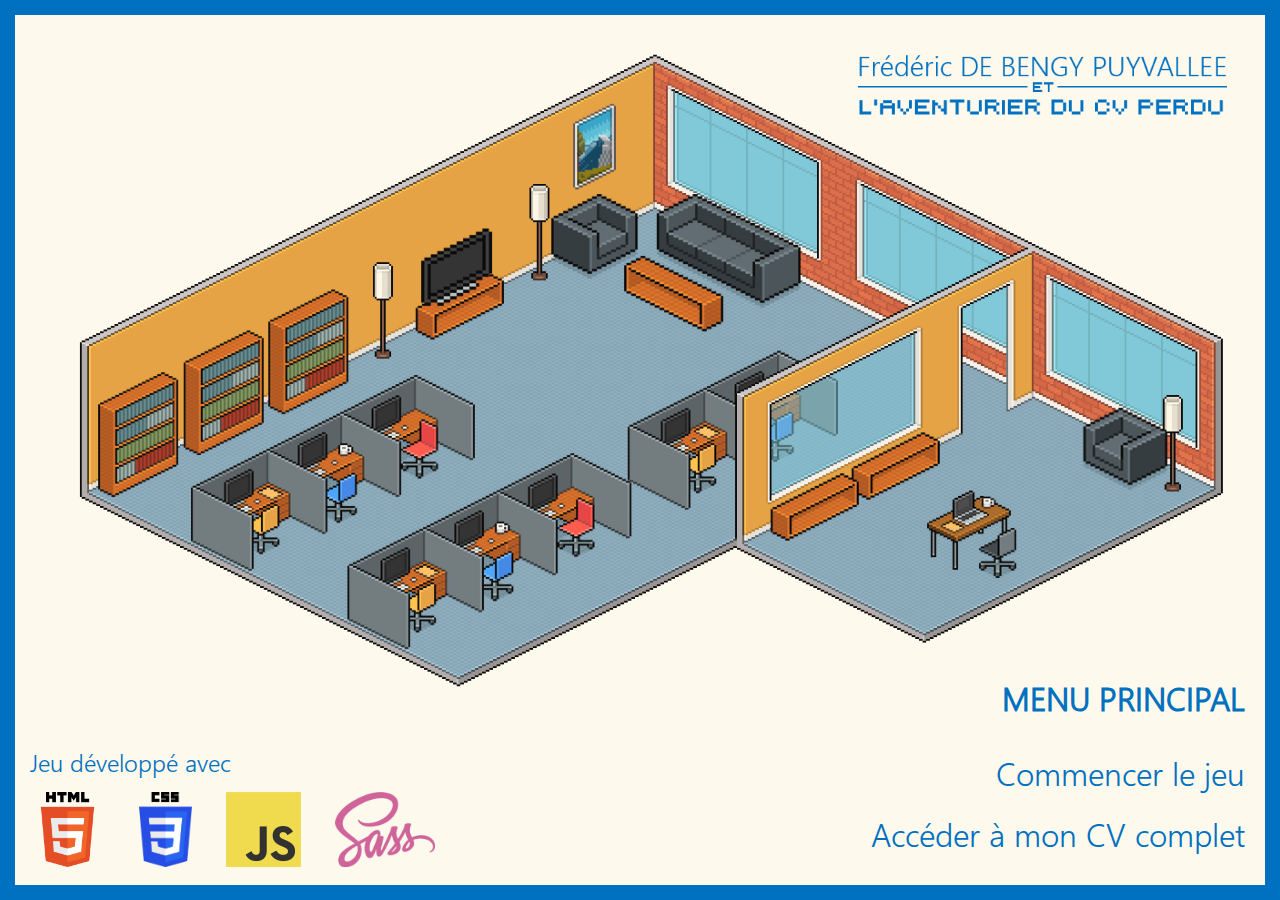
<file: index.html>
<!DOCTYPE html>
<html lang="fr">
    <head>
        <!-- Global site tag (gtag.js) - Google Analytics -->
        <script async src="https://www.googletagmanager.com/gtag/js?id=UA-134987066-1"></script>
        <script>
            window.dataLayer = window.dataLayer || [];
            function gtag(){dataLayer.push(arguments);}
            gtag('js', new Date());

            gtag('config', 'UA-134987066-1');
        </script>
        <meta charset="utf-8">
        <meta name="description" content="165">
        <meta name="viewport" content="width=device-width, initial-scale=1.0, shrink-to-fit=no">
        <link rel="icon" type="image/png" href="web/files/favicon.ico">
        <title>Frédéric DE BENGY PUYVALLEE</title>

        <!-- INITIALISATION DU FICHIER CSS -->
        <link rel="stylesheet" href="web/styles/styles-jeu.css">

        <!-- INITIALISATION DES FICHIERS JAVASCRIPT -->
        <script src="web/scripts/jeu-objectifs.js"></script>
        <script src="web/scripts/jeu-parcours.js"></script>
        <script src="web/scripts/jeu-evenements.js"></script>
        <script src="web/scripts/jeu-joueur.js"></script>
        <script src="web/scripts/jeu-initialisation.js"></script>
        <script src="web/scripts/jeu-global.js"></script>
    </head>
    <body>
        <!-- BOUTON MENU IN-GAME EN HAUT A GAUCHE EN COURS DE PARTIE -->
        <header id="menu">
            <div id="boutonMenu">
                <span></span>
                <span></span>
                <span></span>
            </div>
            <nav>
                <ul>
                    <li id="reprendrePartie">Reprendre la partie</li>
                    <li class="commencerPartie">Recommencer le niveau</li>
                    <li class="revenirMenuPrincipal">Revenir à l'écran d'accueil</li>
                    <li><a href="parcours.html">Accéder au CV complet</a></li>
                    <li><a href="web/files/cv-frederic-de-bengy.pdf">Télécharger mon CV au format PDF</a></li>
                </ul>
            </nav>
        </header>

        <!-- ECRAN ACCUEIL AVEC LE MENU PRINCIPAL -->
        <div id="ecranAccueil">
            <div id="imageParcoursAccueil">
                <div></div>
            </div>
            <div id="menuPrincipal">
                <div>
                    <img src="web/files/logo-cv-ludique.png" alt="L'Aventurier du CV perdu">
                    <div>
                        <h2>MENU PRINCIPAL</h2>
                        <nav>
                            <ul>
                                <li class="commencerPartie">Commencer le jeu</li>
                                <li><a href="parcours.html">Accéder à mon CV complet</a></li>
                            </ul>
                        </nav>
                    </div>
                </div>
                <div>
                    <p>Jeu développé avec</p>
                    <div>
                        <img src="web/files/logo-01.png" alt="HTML5">
                        <img src="web/files/logo-02.png" alt="CSS3">
                        <img src="web/files/logo-03.png" alt="JavaScript">
                        <img src="web/files/logo-04.png" alt="Sass">
                    </div>
                </div>
            </div>
        </div>

        <!-- NIVEAU 1 -->
        <!-- ZONE DE JEU AFFICHANT LE PARCOURS, LE PERSONNAGE DU JOUEUR ET LES AUTRES ELEMENTS DU JEU EN COURS DE PARTIE -->
        <div id="niveau1">
            <div id="parcours1">
                <img src="web/files/parcours-1b.png" alt="Parcours 1">
                
                <canvas id="lignes" width="1280" height="720"></canvas>
                <canvas id="case1" width="35" height="25"></canvas>
                <canvas id="case2" width="35" height="25"></canvas>
                <canvas id="case3" width="35" height="25"></canvas>
                <canvas id="case4" width="35" height="25"></canvas>
                <canvas id="case5" width="35" height="25"></canvas>
                <canvas id="case6" width="35" height="25"></canvas>
                <canvas id="case7" width="35" height="25"></canvas>
                <canvas id="case8" width="35" height="25"></canvas>
                <canvas id="case9" width="35" height="25"></canvas>
                <canvas id="case10" width="35" height="25"></canvas>
                <canvas id="case11" width="35" height="25"></canvas>
                <canvas id="case12" width="35" height="25"></canvas>

                <div id="personnage" class="masque" >
                    <img src="web/files/sprite-joueur.png" alt="Personnage du joueur" id="contenu" class="sprite"/>
                </div>

                <!-- <canvas id="mur" width="1280" height="720"></canvas> -->
            </div>
        </div>

        <!-- CADRE EN BAS A GAUCHE AFFICHANT LA PROGRESSION DES MORCEAUX DE CV RETROUVES -->
        <div id="morceauxCvDansNiveau" class="morceauxCv">
            <h2>Morceaux du CV</h2>
            <div class="reduit">
                <img src="web/files/cv-morceau-1.png" alt="Morceau CV 1" class="morceauCv">
                <img src="web/files/cv-morceau-2.png" alt="Morceau CV 2" class="morceauCv obtenu">
                <img src="web/files/cv-morceau-3.png" alt="Morceau CV 3" class="morceauCv">
                <img src="web/files/cv-morceau-4.png" alt="Morceau CV 4" class="morceauCv">
                <img src="web/files/cv-morceau-5.png" alt="Morceau CV 5" class="morceauCv">
                <img src="web/files/cv-morceau-6.png" alt="Morceau CV 6" class="morceauCv">
            </div>
        </div>

        <!-- CADRE EN BAS A DROITE AFFICHANT LES OBJECTIFS -->
        <div id="objectifs">
            <h2>OBJECTIFS</h2>
            <div>
                <label for="score">Score : </label>
                <p class="scoreNombre"></p>
                <progress id="score"></progress>
            </div>
            
            <div id="temps">
                <p>Temps restant : </p>
                <p><span id="tempsRestant"></span> secondes</p>
            </div>

            <div id="cv">
                <p>Morceaux du CV retrouvés : </p>
                <p><span id="cvRetrouves"></span>/6</p>
            </div>

            <div id="objetBonus">
                <p>Objet bonus retrouvé : </p>
                <p><span id="bonusRetrouve"></span>/1</p>
            </div>

            <div id="bonusDeplacements">
                <p>Bonus déplacement : </p>
                <p><span id="deplacementsEffectues"></span>/15</p>
            </div>
        </div>

        <!-- ECRAN DE REUSSITE AFFICHE A LA FIN DU NIVEAU -->
        <div id="ecranReussite">
            <a href="web/files/cv-frederic-de-bengy.pdf">
                <div class="morceauxCv">
                    <img src="web/files/cv-morceau-1.png" alt="Morceau CV 1">
                    <img src="web/files/cv-morceau-2.png" alt="Morceau CV 2">
                    <img src="web/files/cv-morceau-3.png" alt="Morceau CV 3">
                    <img src="web/files/cv-morceau-4.png" alt="Morceau CV 4">
                    <img src="web/files/cv-morceau-5.png" alt="Morceau CV 5">
                    <img src="web/files/cv-morceau-6.png" alt="Morceau CV 6">
                </div>
            </a>
            <div>
                <h2>NIVEAU TERMINE</h2>
                <div id="scoreReussite">
                    <p>SCORE OBTENU : <span class="scoreNombre"></span></p>
                    <p>BONUS TEMPS ET DEPLACEMENTS : <span id="scoreBonus"></span></p>
                    <p>SCORE TOTAL : <span id="scoreTotal"></span></p>
                </div>
                <p>Félicitations ! Vous avez réussi à retrouver tous les morceaux du CV de Frédéric !<br>Vous pouvez maintenant télécharger une version PDF du CV en cliquant dessus.</p>
                <nav>
                    <ul>
                        <li class="commencerPartie">Refaire une partie</li>
                        <li class="revenirMenuPrincipal">Revenir à l'écran d'accueil</li>
                        <li><a href="parcours.html">Accéder à mon CV complet</a></li>
                    </ul>
                </nav>
            </div>
        </div>

        <!-- ECRAN GAME OVER AFFICHE APRES UN ECHEC -->
        <div id="ecranGameOver">
            <h2>GAME OVER</h2>
            <p>Vous n'avez malheureusement pas réussi à retrouver tous les morceaux du CV à temps...</p>
            <nav>
                <ul>
                    <li class="commencerPartie">Rééssayer</li>
                    <li class="revenirMenuPrincipal">Revenir à l'écran d'accueil</li>
                    <li><a href="parcours.html">Accéder à mon CV complet</a></li>
                </ul>
            </nav>
        </div>
    </body>
</html>
</file>
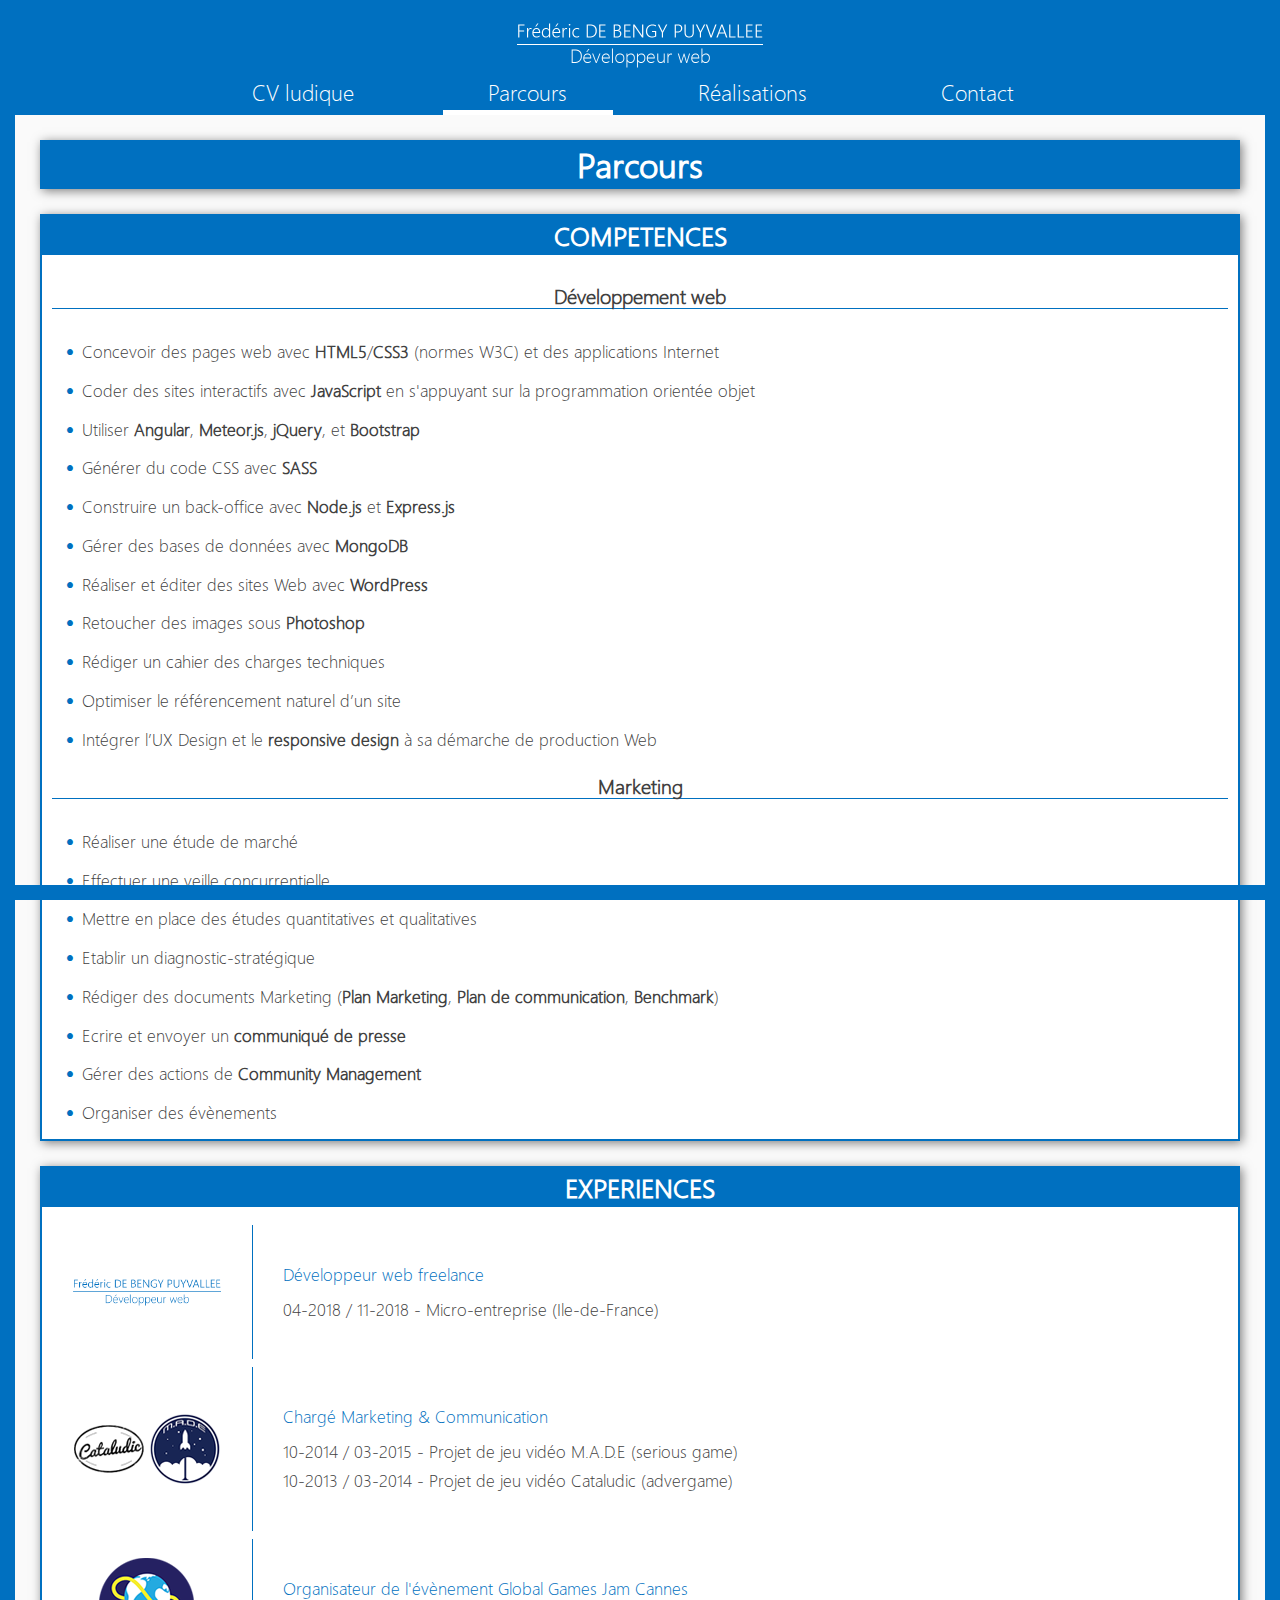
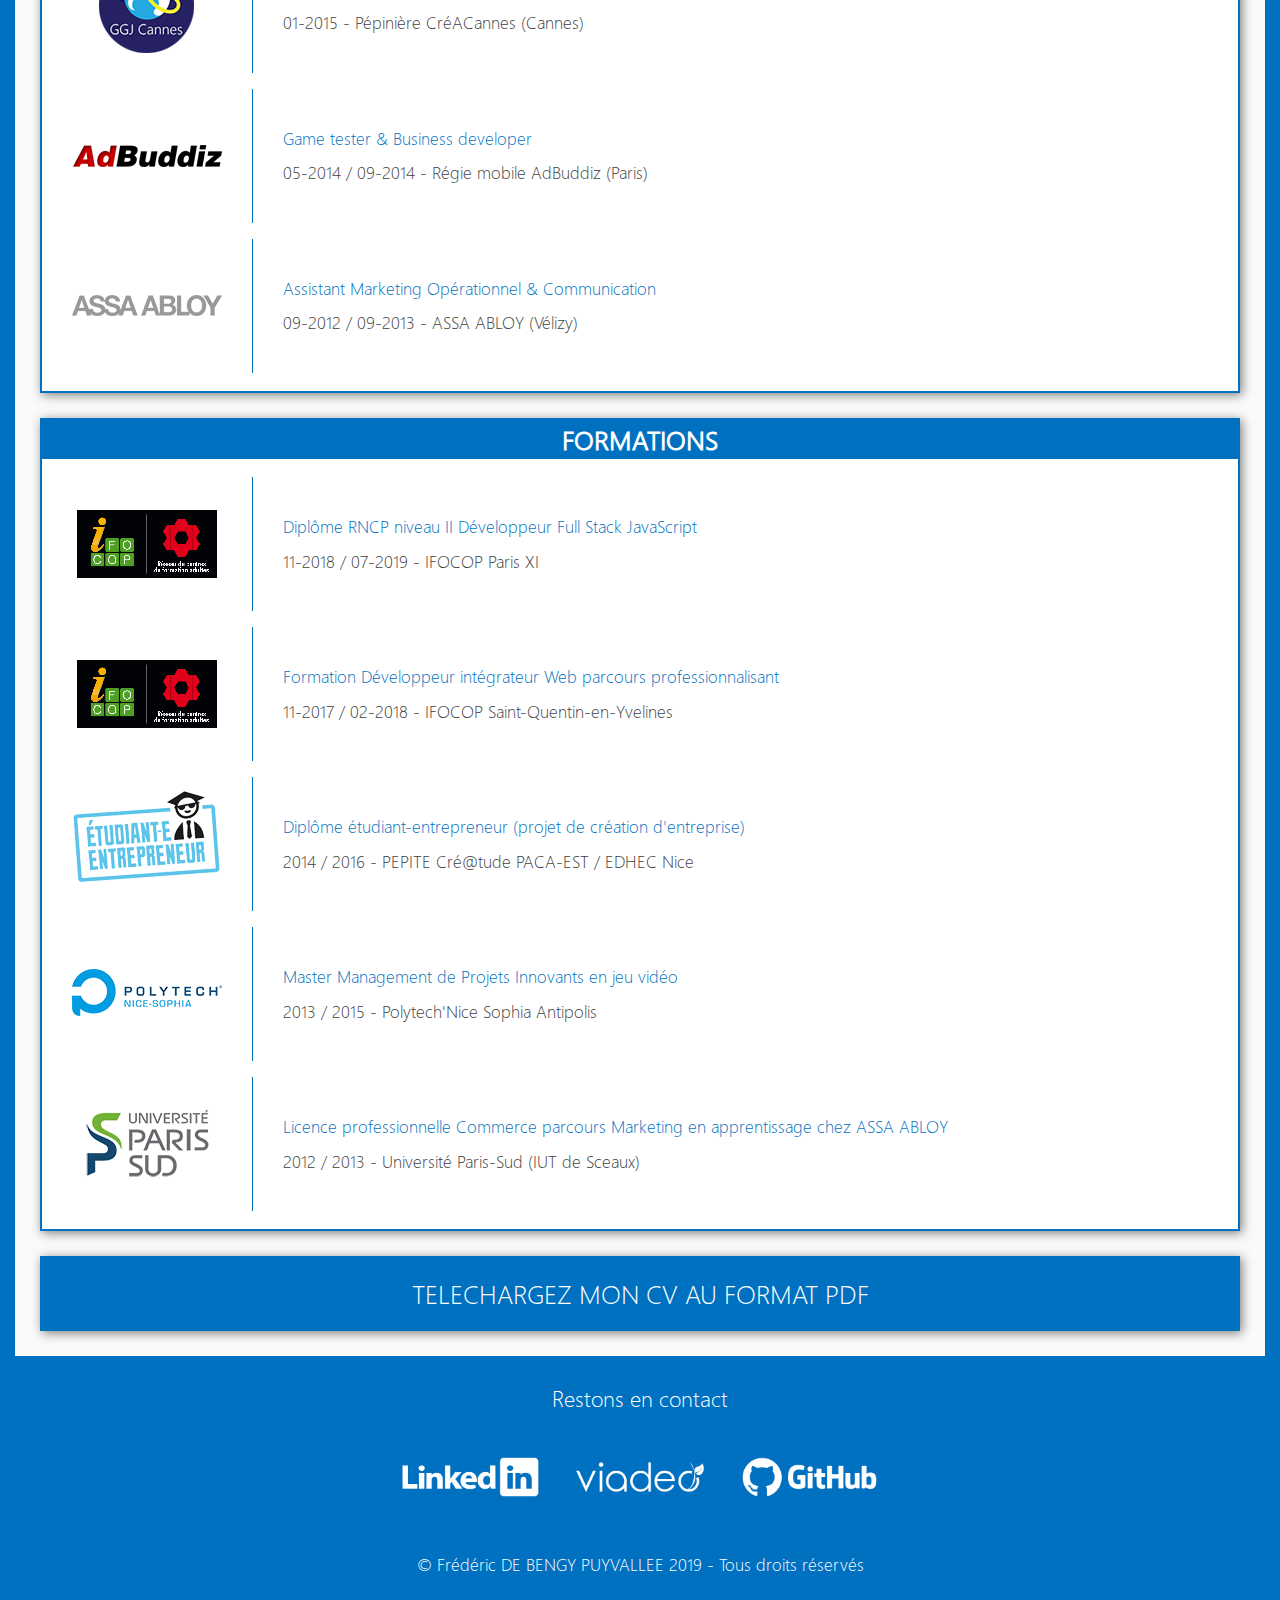
<file: parcours.html>
<!DOCTYPE html>
<html lang="fr">
    <head>
        <!-- Global site tag (gtag.js) - Google Analytics -->
        <script async src="https://www.googletagmanager.com/gtag/js?id=UA-134987066-1"></script>
        <script>
            window.dataLayer = window.dataLayer || [];
            function gtag(){dataLayer.push(arguments);}
            gtag('js', new Date());

            gtag('config', 'UA-134987066-1');
        </script>
        <meta charset="utf-8">
        <meta name="description" content="165">
        <meta name="viewport" content="width=device-width, initial-scale=1.0, shrink-to-fit=no">
        <link rel="icon" type="image/png" href="web/files/favicon.ico">
        <title>Parcours - Frédéric DE BENGY PUYVALLEE</title>

        <!-- INITIALISATION DU FICHIER CSS -->
        <link rel="stylesheet" href="web/styles/styles-site.css">

        <!-- INITIALISATION DES FICHIERS JAVASCRIPT -->
        <script src="web/library/jquery.js"></script>
        <script src="web/scripts/site.js"></script>
    </head>
    <body id="top">
        <header>
            <div class="flex1">
                <div class="flex2">
                    
                    <!-- ICONE DU MENU HAMBURGER -->
                    <div id="nav-icon1">
                        <span></span>
                        <span></span>
                        <span></span>
                    </div>
                    
                    <!-- LOGO -->
                    <div><a href="index.html"><img src="web/files/logo.png" alt="Logo Frédéric DE BENGY PUYVALLEE - Développeur intégrateur Web"></a></div>
                    <div></div>
                </div>
                
                <!-- MENU 1 (PRINCIPAL) -->
                <nav id="menu1">
                    <ul>
                        <li><a href="index.html">CV ludique</a></li>
                        <li><a href="parcours.html">Parcours</a></li>
                        <li><a href="realisations.html">Réalisations</a></li>
                        <li><a href="contact.php">Contact</a></li>
                    </ul>
                </nav>
            </div>
        </header>
        <main>
            <h1>Parcours</h1>
            <section>
                <h2>COMPETENCES</h2>
                <div>
                    <div>
                        <h3>Développement web</h3>
                        <ul>
                            <li>Concevoir des pages web avec <strong>HTML5</strong>/<strong>CSS3</strong>  (normes W3C) et des applications Internet</li>
                            <li>Coder des sites interactifs avec <strong>JavaScript</strong> en s'appuyant sur la programmation orientée objet</li>
                            <li>Utiliser <strong>Angular</strong>, <strong>Meteor.js</strong>, <strong>jQuery</strong>, et <strong>Bootstrap</strong></li>
                            <li>Générer du code CSS avec <strong>SASS</strong></li>
                            <li>Construire un back-office avec <strong>Node.js</strong> et <strong>Express.js</strong></li>
                            <li>Gérer des bases de données avec <strong>MongoDB</strong></li>
                            <li>Réaliser et éditer des sites Web avec <strong>WordPress</strong></li>
                            <li>Retoucher des images sous <strong>Photoshop</strong></li>
                            <li>Rédiger un cahier des charges techniques</li>
                            <li>Optimiser le référencement naturel d’un site</li>
                            <li>Intégrer l’UX Design et le <strong>responsive design</strong> à sa démarche de production Web</li>

                        </ul>
                    </div>
                    <div>
                        <h3>Marketing</h3>
                        <ul>
                            <li>Réaliser une étude de marché</li>
                            <li>Effectuer une veille concurrentielle</li>
                            <li>Mettre en place des études quantitatives et qualitatives</li>
                            <li>Etablir un diagnostic-stratégique</li>
                            <li>Rédiger des documents Marketing (<strong>Plan Marketing</strong>, <strong>Plan de communication</strong>, <strong>Benchmark</strong>)</li>
                            <li>Ecrire et envoyer un <strong>communiqué de presse</strong></li>
                            <li>Gérer des actions de <strong>Community Management</strong></li>
                            <li>Organiser des évènements</li>
                        </ul>
                    </div>
                </div>
            </section>
            <section>
                <h2>EXPERIENCES</h2>
                <div>
                    <div class="elementParcours">
                        <img src="web/files/logo-bleu.png" alt="Logo Frédéric DE BENGY PUYVALLEE">
                        <div>
                            <p>Développeur web freelance</p>
                            <p>04-2018 / 11-2018 - Micro-entreprise (Ile-de-France)</p>
                        </div>
                    </div>
                    <div class="elementParcours">
                        <img src="web/files/logo-24.png" alt="Logo projet M.A.D.E">
                        <div>
                            <p>Chargé Marketing & Communication</p>
                            <p>10-2014 / 03-2015 - Projet de jeu vidéo M.A.D.E (serious game)</p>
                            <p>10-2013 / 03-2014 - Projet de jeu vidéo Cataludic (advergame)</p>
                        </div>
                    </div>
                    <div class="elementParcours">
                        <img src="web/files/logo-23.png" alt="Logo Global Game Jam Cannes">
                        <div>
                            <p>Organisateur de l'évènement Global Games Jam Cannes</p>
                            <p>01-2015 - Pépinière CréACannes (Cannes)</p>
                        </div>
                    </div>
                    <div class="elementParcours">
                        <img src="web/files/logo-22.png" alt="Logo AdBuddiz">
                        <div>
                            <p>Game tester & Business developer</p>
                            <p>05-2014 / 09-2014 - Régie mobile AdBuddiz (Paris)</p>
                        </div>
                    </div>
                    <div class="elementParcours">
                        <img src="web/files/logo-21.png" alt="Logo ASSA ABLOY">
                        <div>
                            <p>Assistant Marketing Opérationnel & Communication</p>
                            <p>09-2012 / 09-2013 - ASSA ABLOY (Vélizy)</p>
                        </div>
                    </div>
                </div>
            </section>
            <section>
                <h2>FORMATIONS</h2>
                <div>
                    <div class="elementParcours">
                        <img src="web/files/logo-14.png" alt="Logo IFOCOP">
                        <div>
                            <p>Diplôme RNCP niveau II Développeur Full Stack JavaScript</p>
                            <p>11-2018 / 07-2019 - IFOCOP Paris XI</p>
                        </div>
                    </div>
                    <div class="elementParcours">
                        <img src="web/files/logo-14.png" alt="Logo IFOCOP">
                        <div>
                            <p>Formation Développeur intégrateur Web parcours professionnalisant</p>
                            <p>11-2017 / 02-2018 - IFOCOP Saint-Quentin-en-Yvelines</p>
                        </div>
                    </div>
                    <div class="elementParcours">
                        <img src="web/files/logo-13.png" alt="Logo Etudiant-entrepreneur">
                        <div>
                            <p>Diplôme étudiant-entrepreneur (projet de création d'entreprise)</p>
                            <p>2014 / 2016 - PEPITE Cré@tude PACA-EST / EDHEC Nice</p>
                        </div>
                    </div>
                    <div class="elementParcours">
                        <img src="web/files/logo-12.png" alt="Logo Polytech'Nice Sophia Antipolis">
                        <div>
                            <p>Master Management de Projets Innovants en jeu vidéo</p>
                            <p>2013 / 2015 - Polytech'Nice Sophia Antipolis</p>
                        </div>
                    </div>
                    <div class="elementParcours">
                        <img src="web/files/logo-11.png" alt="Logo Université Paris-Sud">
                        <div>
                            <p>Licence professionnelle Commerce parcours Marketing en apprentissage chez ASSA ABLOY</p>
                            <p>2012 / 2013 - Université Paris-Sud (IUT de Sceaux)</p>
                        </div>
                    </div>
                </div>
            </section>
            <a href="web/files/cv-frederic-de-bengy.pdf" id="telechargement-pdf">Telechargez mon CV au format PDF</a>
        </main>
        <footer>
            <p>Restons en contact</p>
            <ul>
                <li><a href="https://fr.linkedin.com/in/fredericdebengypuyvallee"><img src="web/files/logo-linkedin.png" alt="Logo Linkedin"></a></li>
                <li><a href="http://fr.viadeo.com/fr/profile/fredericdebengypuyvallee"><img src="web/files/logo-viadeo.png" alt="Logo Viadeo"></a></li>
                <li><a href="https://github.com/FredericBP?tab=repositories"><img src="web/files/logo-github.png" alt="Logo GitHub"></a></li>
            </ul>
            <ul class="credits">
                <li>&copy; Frédéric DE BENGY PUYVALLEE 2019 - Tous droits réservés</li>
            </ul>
        </footer>
    </body>
</html>
</file>
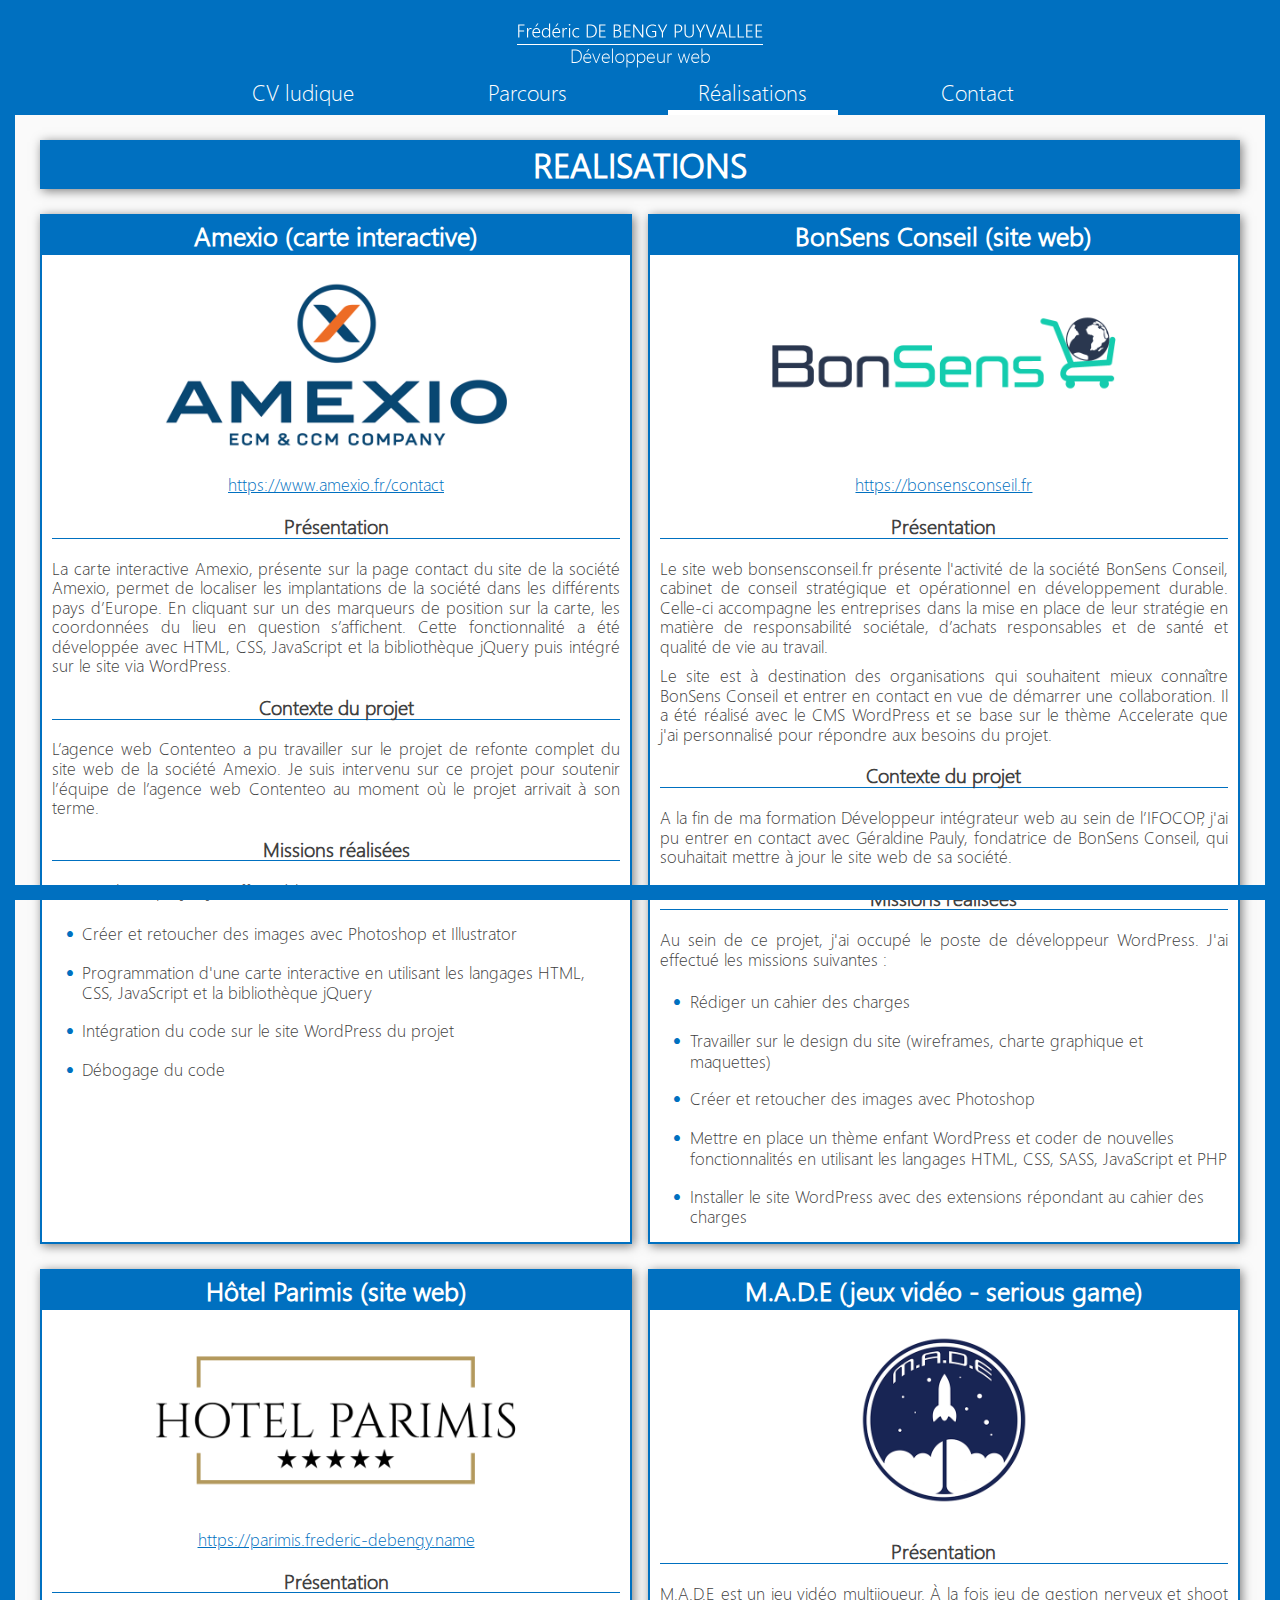
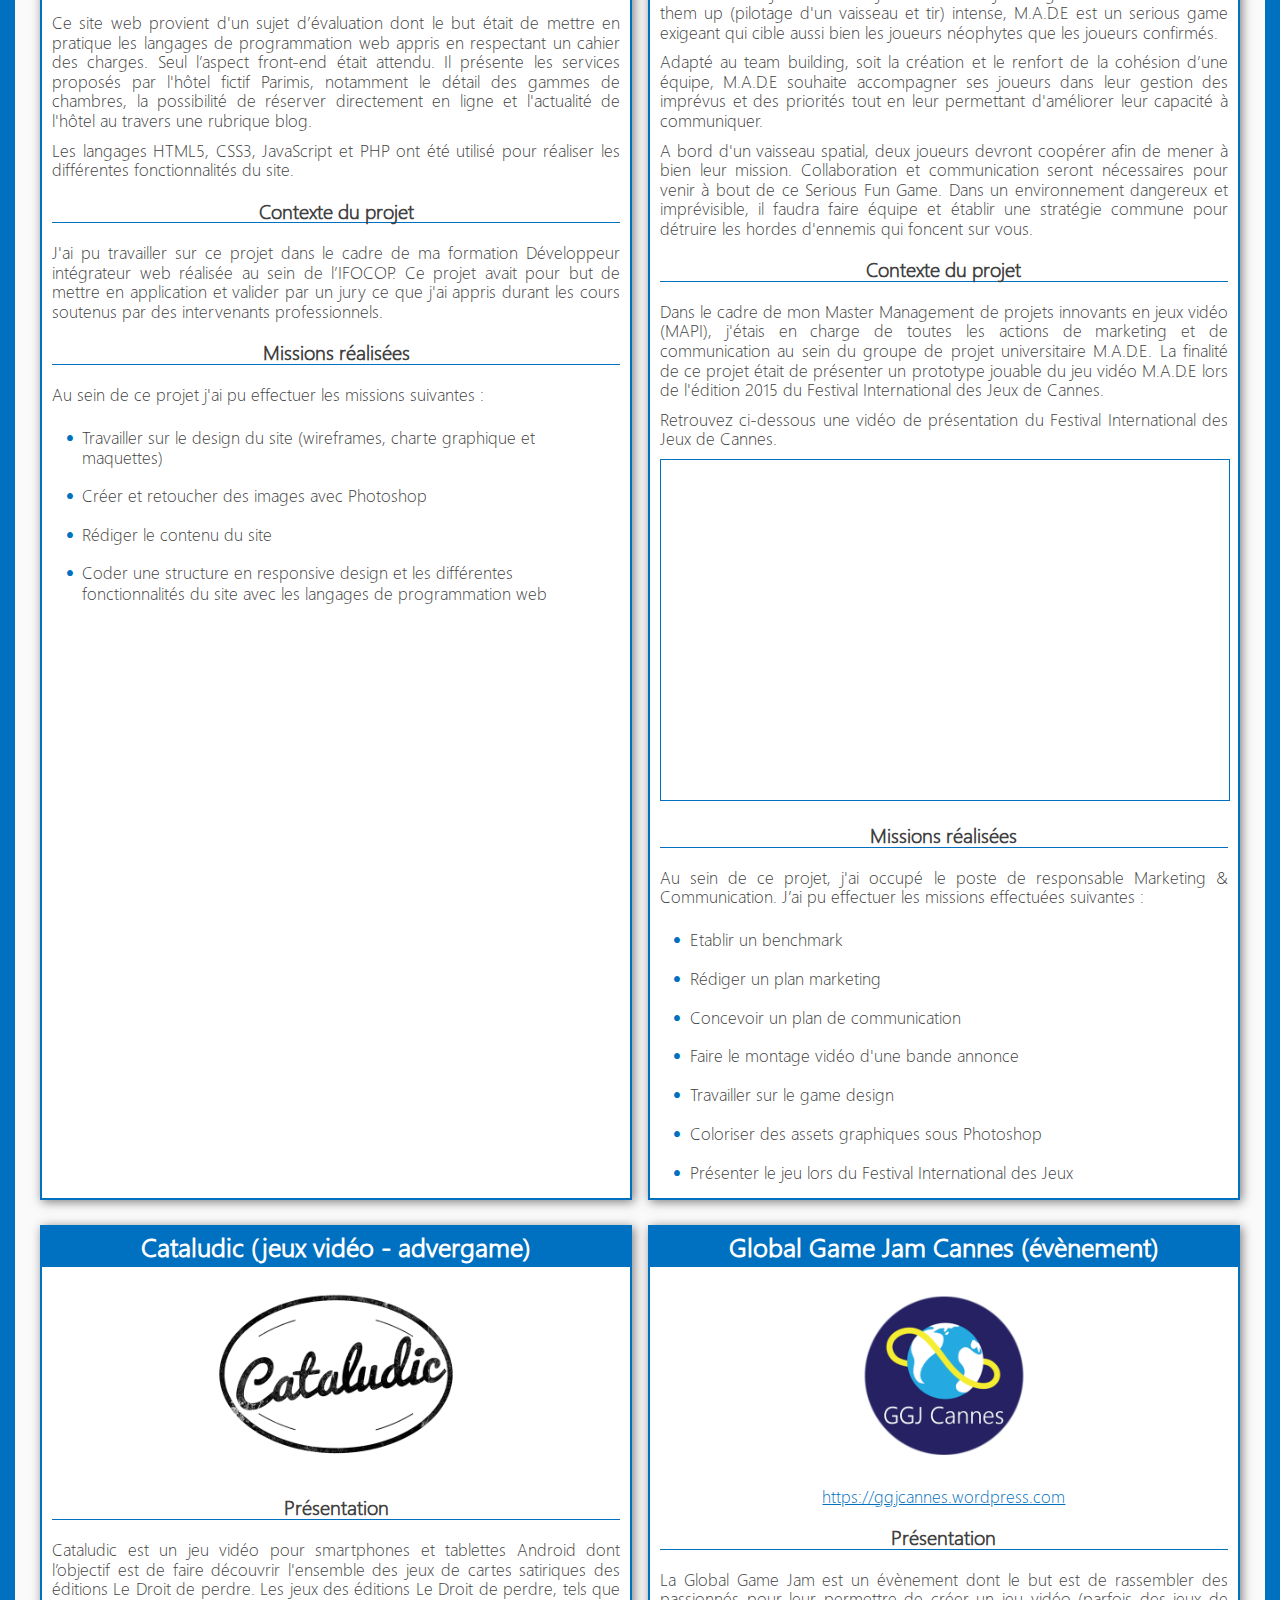
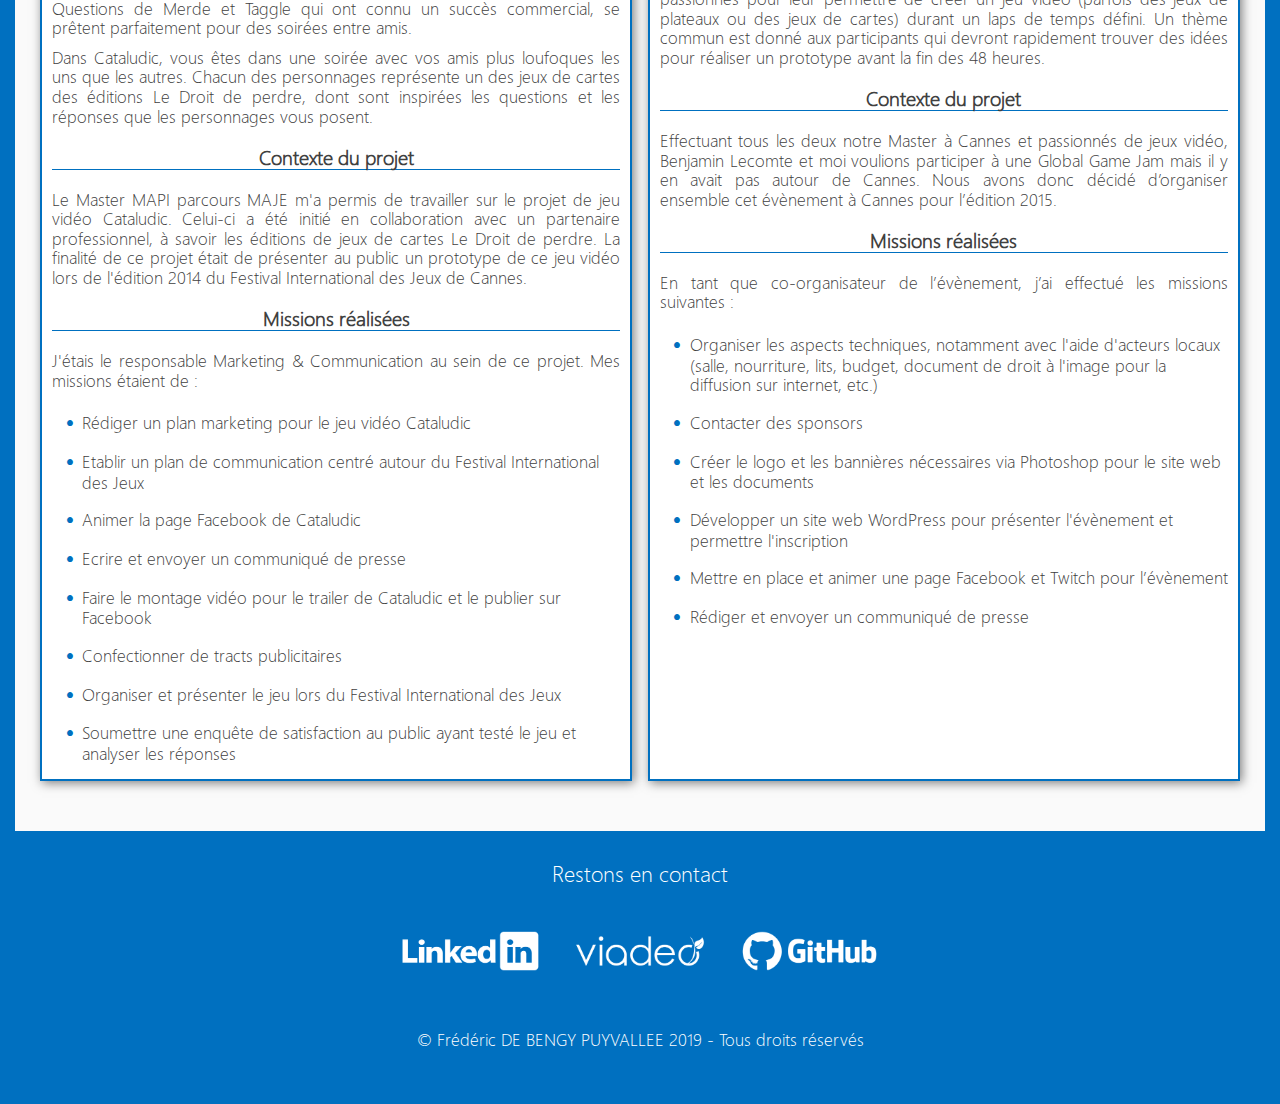
<file: realisations.html>
<!DOCTYPE html>
<html lang="fr">
    <head>
        <!-- Global site tag (gtag.js) - Google Analytics -->
        <script async src="https://www.googletagmanager.com/gtag/js?id=UA-134987066-1"></script>
        <script>
            window.dataLayer = window.dataLayer || [];
            function gtag(){dataLayer.push(arguments);}
            gtag('js', new Date());

            gtag('config', 'UA-134987066-1');
        </script>
        <meta charset="utf-8">
        <meta name="description" content="165">
        <meta name="viewport" content="width=device-width, initial-scale=1.0, shrink-to-fit=no">
        <link rel="icon" type="image/png" href="web/files/favicon.ico">
        <title>Réalisations - Frédéric DE BENGY PUYVALLEE</title>

        <!-- INITIALISATION DU FICHIER CSS -->
        <link rel="stylesheet" href="web/styles/styles-site.css">

        <!-- INITIALISATION DES FICHIERS JAVASCRIPT -->
        <script src="web/library/jquery.js"></script>
        <script src="web/scripts/site.js"></script>
    </head>
    <body id="top">
        <header>
            <div class="flex1">
                <div class="flex2">
                    
                    <!-- ICONE DU MENU HAMBURGER -->
                    <div id="nav-icon1">
                        <span></span>
                        <span></span>
                        <span></span>
                    </div>
                    
                    <!-- LOGO -->
                    <div><a href="index.html"><img src="web/files/logo.png" alt="Logo Frédéric DE BENGY PUYVALLEE - Développeur intégrateur Web"></a></div>
                </div>
                
                <!-- MENU 1 (PRINCIPAL) -->
                <nav id="menu1">
                    <ul>
                        <li><a href="index.html">CV ludique</a></li>
                        <li><a href="parcours.html">Parcours</a></li>
                        <li><a href="realisations.html">Réalisations</a></li>
                        <li><a href="contact.php">Contact</a></li>
                    </ul>
                </nav>
            </div>
        </header>
        <main>
            <h1>REALISATIONS</h1>
            
            <div class="flexRealisations">
                <section>
                    <h2>Amexio (carte interactive)</h2>
                    <div>
                        <img src="web/files/logo-30.png" alt="Logo">
                        <p class="url"><a href="https://www.amexio.fr/contact">https://www.amexio.fr/contact</a></p>
                        <h3>Présentation</h3>
                        <p>La carte interactive Amexio, présente sur la page contact du site de la société Amexio, permet de localiser les implantations de la société dans les différents pays d’Europe. En cliquant sur un des marqueurs de position sur la carte, les coordonnées du lieu en question s’affichent. Cette fonctionnalité a été développée avec HTML, CSS, JavaScript et la bibliothèque jQuery puis intégré sur le site via WordPress.</p>
                        <h3>Contexte du projet</h3>
                        <p>L’agence web Contenteo a pu travailler sur le projet de refonte complet du site web de la société Amexio. Je suis intervenu sur ce projet pour soutenir l’équipe de l’agence web Contenteo au moment où le projet arrivait à son terme.</p>
                        <h3>Missions réalisées</h3>
                        <p>Au sein de ce projet, j'ai effectué les missions suivantes :</p>
                        <ul>
                            <li>Créer et retoucher des images avec Photoshop et Illustrator</li>
                            <li>Programmation d'une carte interactive en utilisant les langages HTML, CSS, JavaScript et la bibliothèque jQuery</li>
                            <li>Intégration du code sur le site WordPress du projet</li>
                            <li>Débogage du code</li>
                        </ul>
                    </div>
                </section>
                <section>
                    <h2>BonSens Conseil (site web)</h2>
                    <div>
                        <img src="web/files/logo-31.png" alt="Logo BonSens Conseil">
                        <p class="url"><a href="https://bonsensconseil.fr">https://bonsensconseil.fr</a></p>
                        <h3>Présentation</h3>
                        <p>Le site web bonsensconseil.fr présente l'activité de la société BonSens Conseil, cabinet de conseil stratégique et opérationnel en développement durable. Celle-ci accompagne les entreprises dans la mise en place de leur stratégie en matière de responsabilité sociétale, d’achats responsables et de santé et qualité de vie au travail.</p>
                        <p>Le site est à destination des organisations qui souhaitent mieux connaître BonSens Conseil et entrer en contact en vue de démarrer une collaboration. Il a été réalisé avec le CMS WordPress et se base sur le thème Accelerate que j'ai personnalisé pour répondre aux besoins du projet.</p>
                        <h3>Contexte du projet</h3>
                        <p>A la fin de ma formation Développeur intégrateur web au sein de l’IFOCOP, j'ai pu entrer en contact avec Géraldine Pauly, fondatrice de BonSens Conseil, qui souhaitait mettre à jour le site web de sa société.</p>
                        <h3>Missions réalisées</h3>
                        <p>Au sein de ce projet, j'ai occupé le poste de développeur WordPress. J'ai effectué les missions suivantes :</p>
                        <ul>
                            <li>Rédiger un cahier des charges</li>
                            <li>Travailler sur le design du site (wireframes, charte graphique et maquettes)</li>
                            <li>Créer et retoucher des images avec Photoshop</li>
                            <li>Mettre en place un thème enfant WordPress et coder de nouvelles fonctionnalités en utilisant les langages HTML, CSS, SASS,  JavaScript et PHP</li>
                            <li>Installer le site WordPress avec des extensions répondant au cahier des charges</li>
                        </ul>
                    </div>
                </section>
                <section>
                    <h2>Hôtel Parimis (site web)</h2>
                    <div>
                        <img src="web/files/logo-32.png" alt="Logo Parimis">
                        <p class="url"><a href="https://parimis.frederic-debengy.name">https://parimis.frederic-debengy.name</a></p>
                        <h3>Présentation</h3>
                        <p>Ce site web provient d'un sujet d’évaluation dont le but était de mettre en pratique les langages de programmation web appris en respectant un cahier des charges. Seul l’aspect front-end était attendu. Il présente les services proposés par l'hôtel fictif Parimis, notamment le détail des gammes de chambres, la possibilité de réserver directement en ligne et l'actualité de l'hôtel au travers une rubrique blog.</p>
                        <p>Les langages HTML5, CSS3, JavaScript et PHP ont été utilisé pour réaliser les différentes fonctionnalités du site.</p>
                        <h3>Contexte du projet</h3>
                        <p>J'ai pu travailler sur ce projet dans le cadre de ma formation Développeur intégrateur web réalisée au sein de l’IFOCOP. Ce projet avait pour but de mettre en application et valider par un jury ce que j'ai appris durant les cours soutenus par des intervenants professionnels.</p>
                        <h3>Missions réalisées</h3>
                        <p>Au sein de ce projet j'ai pu effectuer les missions suivantes :</p>
                        <ul>
                            <li>Travailler sur le design du site (wireframes, charte graphique et maquettes)</li>
                            <li>Créer et retoucher des images avec Photoshop</li>
                            <li>Rédiger le contenu du site</li>
                            <li>Coder une structure en responsive design et les différentes fonctionnalités du site avec les langages de programmation web</li>
                        </ul>
                    </div>
                </section>
                <section>
                    <h2>M.A.D.E (jeux vidéo - serious game)</h2>
                    <div>
                        <img src="web/files/logo-33.png" alt="Logo M.A.D.E">
                        <h3>Présentation</h3>
                        <p>M.A.D.E est un jeu vidéo multijoueur. À la fois jeu de gestion nerveux et shoot them up (pilotage d'un vaisseau et tir) intense, M.A.D.E est un serious game exigeant qui cible aussi bien les joueurs néophytes que les joueurs confirmés.</p>
                        <p>Adapté au team building, soit la création et le renfort de la cohésion d’une équipe, M.A.D.E souhaite accompagner ses joueurs dans leur gestion des imprévus et des priorités tout en leur permettant d'améliorer leur capacité à communiquer.</p>
                        <p>A bord d'un vaisseau spatial, deux joueurs devront coopérer afin de mener à bien leur mission. Collaboration et communication seront nécessaires pour venir à bout de ce Serious Fun Game. Dans un environnement dangereux et imprévisible, il faudra faire équipe et établir une stratégie commune pour détruire les hordes d'ennemis qui foncent sur vous.</p>
                        <h3>Contexte du projet</h3>
                        <p>Dans le cadre de mon Master Management de projets innovants en jeux vidéo (MAPI), j'étais en charge de toutes les actions de marketing et de communication au sein du groupe de projet universitaire M.A.D.E. La finalité de ce projet était de présenter un prototype jouable du jeu vidéo M.A.D.E lors de l'édition 2015 du Festival International des Jeux de Cannes.</p>
                        <p>Retrouvez ci-dessous une vidéo de présentation du Festival International des Jeux de Cannes.</p>
                        <iframe src="https://www.youtube.com/embed/s2ONV0nT-ZY" allowfullscreen></iframe>
                        <h3>Missions réalisées</h3>
                        <p>Au sein de ce projet, j'ai occupé le poste de responsable Marketing & Communication. J’ai pu effectuer les missions effectuées suivantes :</p>
                        <ul>
                            <li>Etablir un benchmark</li>
                            <li>Rédiger un plan marketing</li>
                            <li>Concevoir un plan de communication</li>
                            <li>Faire le montage vidéo d'une bande annonce</li>
                            <li>Travailler sur le game design</li>
                            <li>Coloriser des assets graphiques sous Photoshop</li>
                            <li>Présenter le jeu lors du Festival International des Jeux</li>
                        </ul>
                    </div>
                </section>
                <section>
                    <h2>Cataludic (jeux vidéo - advergame)</h2>
                    <div>
                        <img src="web/files/logo-34.png" alt="Logo Cataludic">
                        <h3>Présentation</h3>
                        <p>Cataludic est un jeu vidéo pour smartphones et tablettes Android dont l’objectif est de faire découvrir l'ensemble des jeux de cartes satiriques des éditions Le Droit de perdre. Les jeux des éditions Le Droit de perdre, tels que Questions de Merde et Taggle qui ont connu un succès commercial, se prêtent parfaitement pour des soirées entre amis.</p>
                        <p>Dans Cataludic, vous êtes dans une soirée avec vos amis plus loufoques les uns que les autres. Chacun des personnages représente un des jeux de cartes des éditions Le Droit de perdre, dont sont inspirées les questions et les réponses que les personnages vous posent.</p>
                        <h3>Contexte du projet</h3>
                        <p>Le Master MAPI parcours MAJE m'a permis de travailler sur le projet de jeu vidéo Cataludic. Celui-ci a été initié en collaboration avec un partenaire professionnel, à savoir les éditions de jeux de cartes Le Droit de perdre. La finalité de ce projet était de présenter au public un prototype de ce jeu vidéo lors de l'édition 2014 du Festival International des Jeux de Cannes.</p>
                        <h3>Missions réalisées</h3>
                        <p>J'étais le responsable Marketing & Communication au sein de ce projet. Mes missions étaient de :</p>
                        <ul>
                            <li>Rédiger un plan marketing pour le jeu vidéo Cataludic</li>
                            <li>Etablir un plan de communication centré autour du Festival International des Jeux</li>
                            <li>Animer la page Facebook de Cataludic</li>
                            <li>Ecrire et envoyer un communiqué de presse</li>
                            <li>Faire le montage vidéo pour le trailer de Cataludic et le publier sur Facebook</li>
                            <li>Confectionner de tracts publicitaires</li>
                            <li>Organiser et présenter le jeu lors du Festival International des Jeux</li>
                            <li>Soumettre une enquête de satisfaction au public ayant testé le jeu et analyser les réponses</li>
                        </ul>
                    </div>
                </section>
                <section>
                    <h2>Global Game Jam Cannes (évènement)</h2>
                    <div>
                        <img src="web/files/logo-35.png" alt="Logo Global Game Jam Cannes">
                        <p class="url"><a href="https://ggjcannes.wordpress.com">https://ggjcannes.wordpress.com</a></p>
                        <h3>Présentation</h3>
                        <p>La Global Game Jam est un évènement dont le but est de rassembler des passionnés pour leur permettre de créer un jeu vidéo (parfois des jeux de plateaux ou des jeux de cartes) durant un laps de temps défini. Un thème commun est donné aux participants qui devront rapidement trouver des idées pour réaliser un prototype avant la fin des 48 heures.</p>
                        <h3>Contexte du projet</h3>
                        <p>Effectuant tous les deux notre Master à Cannes et passionnés de jeux vidéo, Benjamin Lecomte et moi voulions participer à une Global Game Jam mais il y en avait pas autour de Cannes. Nous avons donc décidé d’organiser ensemble cet évènement à Cannes pour l’édition 2015.</p>
                        <h3>Missions réalisées</h3>
                        <p>En tant que co-organisateur de l’évènement, j’ai effectué les missions suivantes :</p>
                        <ul>
                            <li>Organiser les aspects techniques, notamment avec l'aide d'acteurs locaux (salle, nourriture, lits, budget, document de droit à l'image pour la diffusion sur internet, etc.)</li>
                            <li>Contacter des sponsors</li>
                            <li>Créer le logo et les bannières nécessaires via Photoshop pour le site web et les documents</li>
                            <li>Développer un site web WordPress pour présenter l'évènement et permettre l'inscription</li>
                            <li>Mettre en place et animer une page Facebook et Twitch pour l’évènement</li>
                            <li>Rédiger et envoyer un communiqué de presse</li>
                        </ul>
                    </div>
                </section>
            </div>
        </main>
        <footer>
            <p>Restons en contact</p>
            <ul>
                <li><a href="https://fr.linkedin.com/in/fredericdebengypuyvallee"><img src="web/files/logo-linkedin.png" alt="Logo Linkedin"></a></li>
                <li><a href="http://fr.viadeo.com/fr/profile/fredericdebengypuyvallee"><img src="web/files/logo-viadeo.png" alt="Logo Viadeo"></a></li>
                <li><a href="https://github.com/FredericBP?tab=repositories"><img src="web/files/logo-github.png" alt="Logo GitHub"></a></li>
            </ul>
            <ul class="credits">
                <li>&copy; Frédéric DE BENGY PUYVALLEE 2019 - Tous droits réservés</li>
            </ul>
        </footer>
    </body>
</html>
</file>
<file: web/styles/styles-jeu.css>
/* STYLE JEU */
/* BASE DU JEU VIDEO */
/* RESET AVEC NORMALIZE */
/*! normalize.css v8.0.0 | MIT License | github.com/necolas/normalize.css */
/* Document
   ========================================================================== */
/**
 * 1. Correct the line height in all browsers.
 * 2. Prevent adjustments of font size after orientation changes in iOS.
 */
html {
  line-height: 1.15;
  /* 1 */
  -webkit-text-size-adjust: 100%;
  /* 2 */ }

/* Sections
   ========================================================================== */
/**
 * Remove the margin in all browsers.
 */
body {
  margin: 0; }

/**
 * Correct the font size and margin on `h1` elements within `section` and
 * `article` contexts in Chrome, Firefox, and Safari.
 */
h1 {
  font-size: 2em;
  margin: 0.67em 0; }

/* Grouping content
   ========================================================================== */
/**
 * 1. Add the correct box sizing in Firefox.
 * 2. Show the overflow in Edge and IE.
 */
hr {
  box-sizing: content-box;
  /* 1 */
  height: 0;
  /* 1 */
  overflow: visible;
  /* 2 */ }

/**
 * 1. Correct the inheritance and scaling of font size in all browsers.
 * 2. Correct the odd `em` font sizing in all browsers.
 */
pre {
  font-family: monospace, monospace;
  /* 1 */
  font-size: 1em;
  /* 2 */ }

/* Text-level semantics
   ========================================================================== */
/**
 * Remove the gray background on active links in IE 10.
 */
a {
  background-color: transparent; }

/**
 * 1. Remove the bottom border in Chrome 57-
 * 2. Add the correct text decoration in Chrome, Edge, IE, Opera, and Safari.
 */
abbr[title] {
  border-bottom: none;
  /* 1 */
  text-decoration: underline;
  /* 2 */
  text-decoration: underline dotted;
  /* 2 */ }

/**
 * Add the correct font weight in Chrome, Edge, and Safari.
 */
b,
strong {
  font-weight: bolder; }

/**
 * 1. Correct the inheritance and scaling of font size in all browsers.
 * 2. Correct the odd `em` font sizing in all browsers.
 */
code,
kbd,
samp {
  font-family: monospace, monospace;
  /* 1 */
  font-size: 1em;
  /* 2 */ }

/**
 * Add the correct font size in all browsers.
 */
small {
  font-size: 80%; }

/**
 * Prevent `sub` and `sup` elements from affecting the line height in
 * all browsers.
 */
sub,
sup {
  font-size: 75%;
  line-height: 0;
  position: relative;
  vertical-align: baseline; }

sub {
  bottom: -0.25em; }

sup {
  top: -0.5em; }

/* Embedded content
   ========================================================================== */
/**
 * Remove the border on images inside links in IE 10.
 */
img {
  border-style: none; }

/* Forms
   ========================================================================== */
/**
 * 1. Change the font styles in all browsers.
 * 2. Remove the margin in Firefox and Safari.
 */
button,
input,
optgroup,
select,
textarea {
  font-family: inherit;
  /* 1 */
  font-size: 100%;
  /* 1 */
  line-height: 1.15;
  /* 1 */
  margin: 0;
  /* 2 */ }

/**
 * Show the overflow in IE.
 * 1. Show the overflow in Edge.
 */
button,
input {
  /* 1 */
  overflow: visible; }

/**
 * Remove the inheritance of text transform in Edge, Firefox, and IE.
 * 1. Remove the inheritance of text transform in Firefox.
 */
button,
select {
  /* 1 */
  text-transform: none; }

/**
 * Correct the inability to style clickable types in iOS and Safari.
 */
button,
[type="button"],
[type="reset"],
[type="submit"] {
  -webkit-appearance: button; }

/**
 * Remove the inner border and padding in Firefox.
 */
button::-moz-focus-inner,
[type="button"]::-moz-focus-inner,
[type="reset"]::-moz-focus-inner,
[type="submit"]::-moz-focus-inner {
  border-style: none;
  padding: 0; }

/**
 * Restore the focus styles unset by the previous rule.
 */
button:-moz-focusring,
[type="button"]:-moz-focusring,
[type="reset"]:-moz-focusring,
[type="submit"]:-moz-focusring {
  outline: 1px dotted ButtonText; }

/**
 * Correct the padding in Firefox.
 */
fieldset {
  padding: 0.35em 0.75em 0.625em; }

/**
 * 1. Correct the text wrapping in Edge and IE.
 * 2. Correct the color inheritance from `fieldset` elements in IE.
 * 3. Remove the padding so developers are not caught out when they zero out
 *    `fieldset` elements in all browsers.
 */
legend {
  box-sizing: border-box;
  /* 1 */
  color: inherit;
  /* 2 */
  display: table;
  /* 1 */
  max-width: 100%;
  /* 1 */
  padding: 0;
  /* 3 */
  white-space: normal;
  /* 1 */ }

/**
 * Add the correct vertical alignment in Chrome, Firefox, and Opera.
 */
progress {
  vertical-align: baseline; }

/**
 * Remove the default vertical scrollbar in IE 10+.
 */
textarea {
  overflow: auto; }

/**
 * 1. Add the correct box sizing in IE 10.
 * 2. Remove the padding in IE 10.
 */
[type="checkbox"],
[type="radio"] {
  box-sizing: border-box;
  /* 1 */
  padding: 0;
  /* 2 */ }

/**
 * Correct the cursor style of increment and decrement buttons in Chrome.
 */
[type="number"]::-webkit-inner-spin-button,
[type="number"]::-webkit-outer-spin-button {
  height: auto; }

/**
 * 1. Correct the odd appearance in Chrome and Safari.
 * 2. Correct the outline style in Safari.
 */
[type="search"] {
  -webkit-appearance: textfield;
  /* 1 */
  outline-offset: -2px;
  /* 2 */ }

/**
 * Remove the inner padding in Chrome and Safari on macOS.
 */
[type="search"]::-webkit-search-decoration {
  -webkit-appearance: none; }

/**
 * 1. Correct the inability to style clickable types in iOS and Safari.
 * 2. Change font properties to `inherit` in Safari.
 */
::-webkit-file-upload-button {
  -webkit-appearance: button;
  /* 1 */
  font: inherit;
  /* 2 */ }

/* Interactive
   ========================================================================== */
/*
 * Add the correct display in Edge, IE 10+, and Firefox.
 */
details {
  display: block; }

/*
 * Add the correct display in all browsers.
 */
summary {
  display: list-item; }

/* Misc
   ========================================================================== */
/**
 * Add the correct display in IE 10+.
 */
template {
  display: none; }

/**
 * Add the correct display in IE 10.
 */
[hidden] {
  display: none; }

/* VARIABLES SASS */
/* COULEUR */
/* FONTS */
@font-face {
  font-family: "WeblySleek UI Semilight";
  src: url(../fonts/weblysleekuisl.ttf); }

@font-face {
  font-family: "WeblySleek UI Light";
  src: url(../fonts/weblysleekuil.ttf); }

/* MORCEAUX CV */
/* MIXIN SASS */
/* STYLE GLOBAL */
body {
  border: 15px solid #0070c0;
  box-sizing: border-box;
  font-family: "WeblySleek UI Semilight", "Calibri Light", sans-serif;
  margin: 0;
  padding: 0;
  overflow: hidden; }

/* MENU DU JEU */
/* HEADER MENU EN COURS DE PARTIE */
/* MENU GLOBAL */
header {
  background-color: #fafafa;
  border: 3px solid #0070c0;
  left: 40px;
  position: absolute;
  top: 40px;
  z-index: 60;
  box-shadow: 0 0 15px rgba(0, 0, 0, 0.5); }

/* MENU OUVERT */
header.ouvert {
  height: calc(100vh - 85px);
  transform: rotate(0deg);
  transition: 500ms;
  width: calc(100% - 85px); }
  header.ouvert ul {
    align-items: center;
    display: flex;
    flex-direction: column;
    height: 90vh;
    justify-content: center;
    margin-bottom: 0;
    margin-top: 0;
    padding-left: 0; }
    header.ouvert ul li {
      display: list-item;
      list-style-type: none;
      margin: 3% 0;
      transition: 1500ms; }
    header.ouvert ul li a,
    header.ouvert ul #reprendrePartie,
    header.ouvert ul .commencerPartie,
    header.ouvert ul .revenirMenuPrincipal {
      color: #0070c0;
      cursor: pointer;
      font-size: 2.5em;
      text-decoration: none;
      transition: 1500ms; }
    header.ouvert ul li a:hover,
    header.ouvert ul #reprendrePartie:hover,
    header.ouvert ul .commencerPartie:hover,
    header.ouvert ul .revenirMenuPrincipal:hover {
      cursor: pointer; }

/* MENU FERME */
header.ferme {
  height: 60px;
  transform: rotate(-45deg);
  transition: 500ms;
  width: 60px; }
  header.ferme li {
    display: none;
    transition: 1500ms; }

/* BOUTON MENU HAMBURGER POUR LE MENU FERME */
header div {
  height: 60px;
  position: absolute;
  width: 60px;
  transform: rotate(45deg);
  transition: 500ms; }
  header div span {
    background-color: #0070c0;
    border-radius: 2px;
    height: 4px;
    position: absolute;
    width: 40px; }
  header div span:nth-child(1) {
    left: 10px;
    top: 14px; }
  header div span:nth-child(2) {
    left: 10px;
    top: 28px;
    display: inline;
    transition: 500ms; }
  header div span:nth-child(3) {
    left: 10px;
    top: 42px; }
  header div:hover {
    cursor: pointer; }

/* BOUTON MENU HAMBURGER POUR LE MENU OUVERT */
header.ouvert div span:nth-child(1) {
  left: 10px;
  top: 30px; }

header.ouvert div span:nth-child(2) {
  display: none;
  transition: 500ms; }

header.ouvert div span:nth-child(3) {
  left: 10px;
  top: 30px;
  transform: rotate(-90deg);
  transition: 500ms; }

/* ECRAN D'ACCUEIL */
/* MENU PRINCIPAL */
#ecranAccueil {
  align-items: start;
  background-color: #fdf9ec;
  display: flex;
  height: calc(100vh - 30px);
  justify-content: space-around;
  flex: 0 0 auto;
  position: relative; }
  #ecranAccueil #imageParcoursAccueil {
    background: no-repeat url("../files/parcours-1.png");
    background-size: cover; }
    #ecranAccueil #imageParcoursAccueil > div {
      height: 720px;
      width: 1280px; }
  #ecranAccueil #menuPrincipal {
    display: none;
    align-items: center;
    display: flex;
    flex-direction: row-reverse;
    height: calc(100vh - 30px);
    width: 100%;
    justify-content: space-between;
    position: absolute;
    top: 0;
    left: 0; }
    #ecranAccueil #menuPrincipal > div:first-child {
      display: flex;
      flex-direction: column;
      height: calc(100% - 40px);
      justify-content: space-between;
      padding: 20px; }
    #ecranAccueil #menuPrincipal > div:last-child {
      display: flex;
      flex-direction: column;
      height: 100%;
      justify-content: flex-end; }
    #ecranAccueil #menuPrincipal h2 {
      color: #0070c0;
      font-size: 2em;
      text-align: right; }
    #ecranAccueil #menuPrincipal ul {
      align-items: flex-end;
      display: flex;
      flex-direction: column;
      justify-content: center;
      margin: 0;
      padding: 0; }
    #ecranAccueil #menuPrincipal li {
      display: list-item;
      list-style-type: none;
      margin: 3% 0;
      text-align: right; }
    #ecranAccueil #menuPrincipal li a,
    #ecranAccueil #menuPrincipal .commencerPartie {
      color: #0070c0;
      font-size: 2em;
      text-decoration: none; }
    #ecranAccueil #menuPrincipal li a:hover,
    #ecranAccueil #menuPrincipal .commencerPartie:hover {
      cursor: pointer; }
    #ecranAccueil #menuPrincipal p {
      color: #0070c0;
      font-size: 1.5em;
      margin: 0;
      text-indent: 15px; }
    #ecranAccueil #menuPrincipal img {
      height: 75px;
      margin: 15px; }

/* NIVEAUX DU JEU */
/* NIVEAUX DE JEU GLOBAL */
#niveau1 {
  align-items: start;
  background-color: #fdf9ec;
  display: flex;
  height: calc(100vh - 30px);
  justify-content: space-around;
  flex: 0 0 auto; }

/* PARCOURS */
#parcours1 {
  background: url("../files/parcours-1a.png");
  background-size: cover;
  position: relative;
  /* @include shadow; */ }

img[src="web/files/parcours-1b.png"] {
  left: 0;
  position: absolute;
  top: 0;
  height: 100%;
  z-index: 40; }

#lignes {
  z-index: 10; }

[id*="case"] {
  position: absolute;
  transform: scale(0.7);
  transition: 500ms;
  z-index: 20; }

[id*="case"]:hover {
  transform: scale(1);
  transition: 500ms; }

/* MORCEAUX DU CV */
.morceauxCv {
  bottom: 30px;
  box-sizing: border-box;
  height: 639px;
  left: 30px;
  position: absolute;
  transition: 1000ms;
  width: 428px;
  z-index: 45;
  box-shadow: 0 0 15px rgba(0, 0, 0, 0.5); }
  .morceauxCv:hover {
    cursor: pointer; }
  .morceauxCv h2 {
    background-color: #0070c0;
    color: #fff;
    font-weight: normal;
    height: 25px;
    margin: 0;
    padding: 5px 0;
    text-align: center;
    text-transform: uppercase;
    transition: 1000ms;
    width: 100%; }
  .morceauxCv > div {
    background-color: #fff;
    border: 2px solid #0070c0;
    box-sizing: border-box;
    height: 604px;
    position: relative;
    transition: 1000ms; }
  .morceauxCv img {
    display: none;
    width: 100%; }
  .morceauxCv img:nth-child(1n+2) {
    left: 0;
    position: absolute;
    bottom: 0; }
  .morceauxCv img.obtenu {
    display: inline-block; }
  .morceauxCv.reduit {
    box-sizing: border-box;
    height: 194px;
    transition: 1000ms;
    width: 128px; }
    .morceauxCv.reduit h2 {
      font-size: 0.9em;
      height: 15px;
      margin: 0;
      padding: 0;
      text-align: center;
      text-transform: uppercase;
      transition: 1000ms;
      width: 100%; }
    .morceauxCv.reduit > div {
      box-sizing: border-box;
      height: 179px;
      transition: 1000ms;
      width: 100%; }

/* BOITE DE DIALOGUE */
#boiteDeDialogue {
  align-items: center;
  background-color: #fff;
  bottom: 30px;
  display: flex;
  flex-direction: column;
  flex-wrap: wrap;
  justify-content: center;
  left: 0;
  position: absolute;
  z-index: 50;
  box-shadow: 0 0 15px rgba(0, 0, 0, 0.5); }
  #boiteDeDialogue #nomJoueur {
    background-color: #0070c0;
    color: #fff;
    height: 25px;
    left: -3px;
    padding: 2px 0;
    position: absolute;
    text-align: center;
    top: -29px;
    width: 100px;
    box-shadow: 0 0 15px rgba(0, 0, 0, 0.5); }
  #boiteDeDialogue div {
    display: flex;
    align-items: center;
    height: 100%; }
  #boiteDeDialogue p {
    margin: 0;
    text-align: justify; }
  #boiteDeDialogue button {
    background-color: #0070c0;
    color: #fff; }
    #boiteDeDialogue button:hover {
      background-color: #fff;
      color: #0070c0;
      cursor: pointer; }

/* TUTORIEL */
#tutoriel {
  align-items: center;
  background-color: #fff;
  bottom: 30px;
  display: flex;
  flex-wrap: wrap;
  flex-direction: row;
  justify-content: center;
  left: 0;
  position: absolute;
  z-index: 50;
  box-shadow: 0 0 15px rgba(0, 0, 0, 0.5); }
  #tutoriel h3 {
    color: #0070c0;
    margin: 10px 0 0;
    text-align: center;
    width: 100%; }
  #tutoriel div {
    align-items: center;
    display: flex;
    flex-wrap: wrap; }
  #tutoriel #clavier {
    background: url("../files/clavier-touches.png");
    background-size: cover;
    height: 150px;
    margin: 0 auto;
    width: 264px; }
  #tutoriel p {
    border: 2px solid #0070c0;
    border-radius: 8px;
    margin: 0 auto;
    padding: 5px;
    text-align: center; }
  #tutoriel button {
    background-color: #0070c0;
    color: #fff; }
    #tutoriel button:hover {
      background-color: #fff;
      color: #0070c0;
      cursor: pointer; }

/* INDICATEUR D'EVENEMENT */
#indicateurEvenement {
  background-color: #fff;
  border: 3px solid #0070c0;
  bottom: 30px;
  left: calc(50% - 80px);
  position: absolute;
  width: 200px;
  z-index: 48;
  box-shadow: 0 0 15px rgba(0, 0, 0, 0.5); }
  #indicateurEvenement #clavierEspace {
    background: url("../files/clavier-espace.png");
    background-size: cover;
    height: 35px;
    margin: 5px auto;
    width: 150px; }
  #indicateurEvenement #fouiller {
    color: #0070c0;
    margin: 0;
    padding: 0 5px 5px;
    text-align: center; }

/* SPRITES DU JEU */
/* SPRITES DU JOUEUR */
#personnage {
  position: absolute;
  transition: 1000ms;
  z-index: 30; }

.masque {
  height: 98px;
  position: absolute;
  overflow: hidden;
  width: 43px; }

.sprite {
  position: absolute; }

/* OBJECTIFS DU JEU */
/* OBJECTIFS DU JEU */
#objectifs {
  background-color: #fff;
  border: 3px solid #0070c0;
  bottom: 30px;
  box-sizing: border-box;
  color: #0070c0;
  display: flex;
  flex-direction: column;
  height: 175px;
  justify-content: space-around;
  position: absolute;
  right: 30px;
  width: 300px;
  z-index: 40;
  box-shadow: 0 0 15px rgba(0, 0, 0, 0.5); }
  #objectifs h2 {
    font-size: 1.2em;
    text-align: center;
    margin: 5px 0;
    padding: 0; }
  #objectifs > div {
    display: flex;
    justify-content: space-between;
    padding: 5px 15px; }
  #objectifs p {
    margin: 0;
    padding: 0; }
  #objectifs progress::-moz-progress-bar {
    background-color: #0070c0;
    color: #0070c0; }
  #objectifs progress::-webkit-progress {
    background-color: #fff; }
  #objectifs progress::-webkit-progress-value {
    background-color: #0070c0; }
  #objectifs progress {
    background-color: #fff;
    border: 1px solid #0070c0;
    color: #0070c0; }

/* ECRAN DE REUSSITE */
/* ECRAN DE REUSSITE */
#ecranReussite {
  align-items: center;
  background-color: #0070c0;
  display: flex;
  height: calc(100vh - 30px);
  justify-content: space-around;
  text-align: center; }
  #ecranReussite > a,
  #ecranReussite > div {
    width: 50%; }
  #ecranReussite > a {
    width: 428px; }
  #ecranReussite > div:last-child {
    align-items: center;
    display: flex;
    flex-direction: column;
    justify-content: center; }
  #ecranReussite .morceauxCv {
    background-color: #fff;
    border: 2px solid #0070c0;
    box-sizing: border-box;
    height: 604px;
    position: relative;
    bottom: 0;
    left: 0; }
    #ecranReussite .morceauxCv img {
      display: inline-block; }
    #ecranReussite .morceauxCv img:nth-child(1n+2) {
      left: 0;
      position: absolute;
      bottom: 0; }
  #ecranReussite h2 {
    color: #fff;
    font-size: 4.5em; }
  #ecranReussite #scoreReussite {
    color: #fff;
    text-align-last: center;
    text-indent: 20px;
    width: 100%; }
    #ecranReussite #scoreReussite p {
      font-size: 1.6em; }
    #ecranReussite #scoreReussite p:last-child {
      font-size: 2em; }
  #ecranReussite p {
    color: #fff;
    font-size: 1.5em; }
  #ecranReussite ul {
    align-items: center;
    display: flex;
    flex-direction: column;
    justify-content: center;
    margin: 0;
    padding: 0; }
  #ecranReussite li {
    display: list-item;
    list-style-type: none;
    margin: 3% 0; }
  #ecranReussite li a,
  #ecranReussite .commencerPartie,
  #ecranReussite .revenirMenuPrincipal {
    color: #fff;
    font-size: 2.5em;
    text-decoration: none; }
  #ecranReussite li a:hover,
  #ecranReussite .commencerPartie:hover,
  #ecranReussite .revenirMenuPrincipal:hover {
    cursor: pointer; }

/* ECRAN GAME OVER */
/* ECRAN GAME OVER */
#ecranGameOver {
  align-items: center;
  background-color: #0070c0;
  display: flex;
  flex-direction: column;
  height: calc(100vh - 30px);
  justify-content: center;
  text-align: center;
  transition: 1000ms;
  width: 100%; }
  #ecranGameOver h2 {
    color: #fff;
    font-size: 4.5em; }
  #ecranGameOver p {
    color: #fff;
    font-size: 1.5em; }
  #ecranGameOver ul {
    align-items: center;
    display: flex;
    flex-direction: column;
    justify-content: center;
    margin: 0;
    padding: 0; }
  #ecranGameOver li {
    display: list-item;
    list-style-type: none;
    margin: 3% 0; }
  #ecranGameOver li a,
  #ecranGameOver .commencerPartie,
  #ecranGameOver .revenirMenuPrincipal {
    color: #fff;
    font-size: 2.5em;
    text-decoration: none; }
  #ecranGameOver li a:hover,
  #ecranGameOver .commencerPartie:hover,
  #ecranGameOver .revenirMenuPrincipal:hover {
    cursor: pointer; }

/* RESPONSIVE DESIGN */
/* STRUCTURE XS */
@media (max-width: 575px) {
  #menuPrincipal > div:last-child p {
    display: none; }
  #menuPrincipal > div:last-child img {
    display: none; }
  #parcours1,
  #ecranAccueil > div:first-child {
    transform: scale(0.32); }
  #boiteDeDialogue,
  #tutoriel {
    border: 3px solid #0070c0;
    margin: 0 5%;
    width: 90%; }
    #boiteDeDialogue div,
    #tutoriel div {
      width: 60%; }
    #boiteDeDialogue p,
    #tutoriel p {
      font-size: 1.1em;
      line-height: 1.3em; }
    #boiteDeDialogue button,
    #tutoriel button {
      color: #fff;
      border: 2px solid #0070c0;
      font-size: 1.1em;
      margin: 5px;
      padding: 5px 0;
      width: 120px; }
  #boiteDeDialogue {
    height: 100px; }
  #tutoriel {
    height: 450px; }
    #tutoriel div {
      height: 200px;
      width: 100%; }
  #ecranReussite {
    flex-direction: column;
    font-size: 0.6em;
    justify-content: space-between; }
    #ecranReussite > a {
      transform: scale(0.5);
      height: 20%;
      width: 100%; }
    #ecranReussite > div:last-child {
      height: 60%;
      width: 100%; } }

/* STRUCTURE SM */
@media (min-width: 576px) and (max-width: 767px) {
  #menuPrincipal > div:last-child p {
    display: none; }
  #menuPrincipal > div:last-child img {
    display: none; }
  #parcours1,
  #ecranAccueil > div:first-child {
    transform: scale(0.42); }
  #boiteDeDialogue,
  #tutoriel {
    border: 3px solid #0070c0;
    margin: 0 15%;
    width: 70%; }
    #boiteDeDialogue div,
    #tutoriel div {
      width: 65%; }
    #boiteDeDialogue p,
    #tutoriel p {
      font-size: 1.1em;
      line-height: 1.3em; }
    #boiteDeDialogue button,
    #tutoriel button {
      color: #fff;
      border: 2px solid #0070c0;
      font-size: 1.1em;
      margin: 5px;
      padding: 5px 0;
      width: 120px; }
  #boiteDeDialogue {
    height: 100px; }
  #tutoriel {
    height: 450px; }
    #tutoriel div {
      height: 200px;
      width: 100%; }
  #ecranReussite {
    flex-direction: column;
    font-size: 0.6em;
    justify-content: space-between; }
    #ecranReussite > a {
      transform: scale(0.6);
      height: 20%;
      width: 100%; }
    #ecranReussite > div:last-child {
      height: 60%;
      width: 100%; } }

/* STRUCTURE MD */
@media (min-width: 768px) and (max-width: 991px) {
  #menuPrincipal > div:last-child {
    width: 40%; }
  #parcours1,
  #ecranAccueil > div:first-child {
    transform: scale(0.57); }
  #boiteDeDialogue,
  #tutoriel {
    border: 3px solid #0070c0;
    margin: 0 20%;
    width: 60%; }
    #boiteDeDialogue div,
    #tutoriel div {
      width: 65%; }
    #boiteDeDialogue p,
    #tutoriel p {
      font-size: 1.1em;
      line-height: 1.3em; }
    #boiteDeDialogue button,
    #tutoriel button {
      color: #fff;
      border: 2px solid #0070c0;
      font-size: 1.1em;
      margin: 5px;
      padding: 5px 0;
      width: 120px; }
  #boiteDeDialogue {
    height: 100px; }
  #tutoriel {
    height: 450px; }
    #tutoriel div {
      height: 200px;
      width: 100%; }
  #ecranReussite {
    font-size: 0.8em; }
    #ecranReussite > a {
      transform: scale(0.6);
      width: 50%; }
    #ecranReussite > div {
      width: 50%; } }

/* STRUCTURE LG */
@media (min-width: 992px) and (max-width: 1199px) {
  #parcours1,
  #ecranAccueil > div:first-child {
    transform: scale(0.75); }
  #boiteDeDialogue,
  #tutoriel {
    border: 3px solid #0070c0;
    margin: 0 25%;
    width: 50%; }
    #boiteDeDialogue div,
    #tutoriel div {
      width: 65%; }
    #boiteDeDialogue p,
    #tutoriel p {
      font-size: 1.2em;
      line-height: 1.3em; }
    #boiteDeDialogue button,
    #tutoriel button {
      color: #fff;
      border: 2px solid #0070c0;
      font-size: 1.2em;
      margin: 5px;
      padding: 5px 0;
      width: 120px; }
  #boiteDeDialogue {
    height: 100px; }
  #tutoriel {
    height: 450px; }
    #tutoriel div {
      height: 200px;
      width: 100%; }
  #ecranReussite {
    font-size: 0.9em; }
    #ecranReussite > a {
      transform: scale(0.8);
      width: 50%; }
    #ecranReussite > div {
      width: 50%; } }

/* STRUCTURE XL */
@media (min-width: 1200px) {
  #parcours1,
  #ecranAccueil > div:first-child {
    transform: scale(0.91); }
  #boiteDeDialogue,
  #tutoriel {
    border: 3px solid #0070c0;
    margin: 0 25%;
    width: 50%; }
    #boiteDeDialogue div,
    #tutoriel div {
      width: 65%; }
    #boiteDeDialogue p,
    #tutoriel p {
      font-size: 1.2em;
      line-height: 1.3em; }
    #boiteDeDialogue button,
    #tutoriel button {
      color: #fff;
      border: 2px solid #0070c0;
      font-size: 1.2em;
      margin: 5px;
      padding: 5px 0;
      width: 120px; }
  #boiteDeDialogue {
    height: 100px; }
  #tutoriel {
    height: 450px; }
    #tutoriel div {
      height: 200px;
      width: 100%; } }

/*# sourceMappingURL=styles-jeu.css.map */
</file>
<file: web/styles/styles-site.css>
/* STYLE SITE WEB */
/* BASE SITE WEB */
/* RESET */
/*! normalize.css v8.0.0 | MIT License | github.com/necolas/normalize.css */
/* Document
   ========================================================================== */
/**
 * 1. Correct the line height in all browsers.
 * 2. Prevent adjustments of font size after orientation changes in iOS.
 */
html {
  line-height: 1.15;
  /* 1 */
  -webkit-text-size-adjust: 100%;
  /* 2 */ }

/* Sections
   ========================================================================== */
/**
 * Remove the margin in all browsers.
 */
body {
  margin: 0; }

/**
 * Correct the font size and margin on `h1` elements within `section` and
 * `article` contexts in Chrome, Firefox, and Safari.
 */
h1 {
  font-size: 2em;
  margin: 0.67em 0; }

/* Grouping content
   ========================================================================== */
/**
 * 1. Add the correct box sizing in Firefox.
 * 2. Show the overflow in Edge and IE.
 */
hr {
  box-sizing: content-box;
  /* 1 */
  height: 0;
  /* 1 */
  overflow: visible;
  /* 2 */ }

/**
 * 1. Correct the inheritance and scaling of font size in all browsers.
 * 2. Correct the odd `em` font sizing in all browsers.
 */
pre {
  font-family: monospace, monospace;
  /* 1 */
  font-size: 1em;
  /* 2 */ }

/* Text-level semantics
   ========================================================================== */
/**
 * Remove the gray background on active links in IE 10.
 */
a {
  background-color: transparent; }

/**
 * 1. Remove the bottom border in Chrome 57-
 * 2. Add the correct text decoration in Chrome, Edge, IE, Opera, and Safari.
 */
abbr[title] {
  border-bottom: none;
  /* 1 */
  text-decoration: underline;
  /* 2 */
  text-decoration: underline dotted;
  /* 2 */ }

/**
 * Add the correct font weight in Chrome, Edge, and Safari.
 */
b,
strong {
  font-weight: bolder; }

/**
 * 1. Correct the inheritance and scaling of font size in all browsers.
 * 2. Correct the odd `em` font sizing in all browsers.
 */
code,
kbd,
samp {
  font-family: monospace, monospace;
  /* 1 */
  font-size: 1em;
  /* 2 */ }

/**
 * Add the correct font size in all browsers.
 */
small {
  font-size: 80%; }

/**
 * Prevent `sub` and `sup` elements from affecting the line height in
 * all browsers.
 */
sub,
sup {
  font-size: 75%;
  line-height: 0;
  position: relative;
  vertical-align: baseline; }

sub {
  bottom: -0.25em; }

sup {
  top: -0.5em; }

/* Embedded content
   ========================================================================== */
/**
 * Remove the border on images inside links in IE 10.
 */
img {
  border-style: none; }

/* Forms
   ========================================================================== */
/**
 * 1. Change the font styles in all browsers.
 * 2. Remove the margin in Firefox and Safari.
 */
button,
input,
optgroup,
select,
textarea {
  font-family: inherit;
  /* 1 */
  font-size: 100%;
  /* 1 */
  line-height: 1.15;
  /* 1 */
  margin: 0;
  /* 2 */ }

/**
 * Show the overflow in IE.
 * 1. Show the overflow in Edge.
 */
button,
input {
  /* 1 */
  overflow: visible; }

/**
 * Remove the inheritance of text transform in Edge, Firefox, and IE.
 * 1. Remove the inheritance of text transform in Firefox.
 */
button,
select {
  /* 1 */
  text-transform: none; }

/**
 * Correct the inability to style clickable types in iOS and Safari.
 */
button,
[type="button"],
[type="reset"],
[type="submit"] {
  -webkit-appearance: button; }

/**
 * Remove the inner border and padding in Firefox.
 */
button::-moz-focus-inner,
[type="button"]::-moz-focus-inner,
[type="reset"]::-moz-focus-inner,
[type="submit"]::-moz-focus-inner {
  border-style: none;
  padding: 0; }

/**
 * Restore the focus styles unset by the previous rule.
 */
button:-moz-focusring,
[type="button"]:-moz-focusring,
[type="reset"]:-moz-focusring,
[type="submit"]:-moz-focusring {
  outline: 1px dotted ButtonText; }

/**
 * Correct the padding in Firefox.
 */
fieldset {
  padding: 0.35em 0.75em 0.625em; }

/**
 * 1. Correct the text wrapping in Edge and IE.
 * 2. Correct the color inheritance from `fieldset` elements in IE.
 * 3. Remove the padding so developers are not caught out when they zero out
 *    `fieldset` elements in all browsers.
 */
legend {
  box-sizing: border-box;
  /* 1 */
  color: inherit;
  /* 2 */
  display: table;
  /* 1 */
  max-width: 100%;
  /* 1 */
  padding: 0;
  /* 3 */
  white-space: normal;
  /* 1 */ }

/**
 * Add the correct vertical alignment in Chrome, Firefox, and Opera.
 */
progress {
  vertical-align: baseline; }

/**
 * Remove the default vertical scrollbar in IE 10+.
 */
textarea {
  overflow: auto; }

/**
 * 1. Add the correct box sizing in IE 10.
 * 2. Remove the padding in IE 10.
 */
[type="checkbox"],
[type="radio"] {
  box-sizing: border-box;
  /* 1 */
  padding: 0;
  /* 2 */ }

/**
 * Correct the cursor style of increment and decrement buttons in Chrome.
 */
[type="number"]::-webkit-inner-spin-button,
[type="number"]::-webkit-outer-spin-button {
  height: auto; }

/**
 * 1. Correct the odd appearance in Chrome and Safari.
 * 2. Correct the outline style in Safari.
 */
[type="search"] {
  -webkit-appearance: textfield;
  /* 1 */
  outline-offset: -2px;
  /* 2 */ }

/**
 * Remove the inner padding in Chrome and Safari on macOS.
 */
[type="search"]::-webkit-search-decoration {
  -webkit-appearance: none; }

/**
 * 1. Correct the inability to style clickable types in iOS and Safari.
 * 2. Change font properties to `inherit` in Safari.
 */
::-webkit-file-upload-button {
  -webkit-appearance: button;
  /* 1 */
  font: inherit;
  /* 2 */ }

/* Interactive
   ========================================================================== */
/*
 * Add the correct display in Edge, IE 10+, and Firefox.
 */
details {
  display: block; }

/*
 * Add the correct display in all browsers.
 */
summary {
  display: list-item; }

/* Misc
   ========================================================================== */
/**
 * Add the correct display in IE 10+.
 */
template {
  display: none; }

/**
 * Add the correct display in IE 10.
 */
[hidden] {
  display: none; }

/* VARIABLES */
/* COULEUR */
/* FONTS */
@font-face {
  font-family: "WeblySleek UI Semilight";
  src: url(../fonts/weblysleekuisl.ttf); }

@font-face {
  font-family: "WeblySleek UI Light";
  src: url(../fonts/weblysleekuil.ttf); }

/* MIXIN */
/* BASE GLOBAL */
body {
  background: #fafafa;
  border: 15px solid #0070c0;
  color: #404040;
  font-family: "WeblySleek UI Light", "Calibri Light", sans-serif;
  font-size: 17px; }
  body:before, body:after {
    background: #0070c0;
    content: "";
    height: 15px;
    left: 0;
    position: fixed;
    right: 0;
    z-index: 10; }
  body:before {
    top: 0; }
  body:after {
    bottom: 0; }

h1, h2 {
  font-family: "WeblySleek UI Semilight", "Calibri Light", sans-serif;
  margin: 0;
  margin-bottom: 25px; }

p {
  margin: 10px 0;
  text-align: justify; }

ul {
  margin: 0;
  -webkit-padding-start: 0px; }

li {
  padding: 5px 0; }

/* BOUTON HAUT DE PAGE */
#hautDePage {
  border: 1px solid #0070c0;
  border-color: transparent #0070c0 #0070c0 transparent;
  border-width: 40px;
  bottom: 15px;
  display: none;
  height: 1px;
  position: fixed;
  right: 15px;
  width: 1px; }

#hautDePageLien {
  bottom: -38px;
  color: #fff;
  display: block;
  font-size: 2em;
  font-weight: bold;
  height: 45px;
  position: absolute;
  text-align: center;
  text-decoration: none;
  right: -38px;
  transform: rotate(-90deg);
  width: 45px; }

/* HEADER SITE WEB */
/* HEADER GLOBAL */
header {
  background-color: #0070c0;
  /*box-shadow: 0px 3px 10px rgba(0, 0, 0, 0.5);*/ }

/* HEADER MENU PRINCIPAL */
/* MENU 0 (LANGUES) */
#menu0 ul {
  display: flex;
  justify-content: center; }

#menu0 li {
  color: #fff;
  list-style: none;
  text-align: center; }
  #menu0 li a {
    color: #fff;
    padding: 2px 5px;
    text-decoration: none; }
    #menu0 li a:hover {
      background-color: #fff;
      box-shadow: 2px 2px 10px rgba(0, 0, 0, 0.5);
      color: #0070c0; }

/* MENU 1 (BOUTON HAMBURGER DU MENU PRINCIPAL) */
#nav-icon1 {
  width: 30px;
  /* 60 */
  height: 22.5px;
  /* 45 */
  position: relative;
  margin: 5px;
  /* 15 */
  -webkit-transform: rotate(0deg);
  -moz-transform: rotate(0deg);
  -o-transform: rotate(0deg);
  transform: rotate(0deg);
  -webkit-transition: .5s ease-in-out;
  -moz-transition: .5s ease-in-out;
  -o-transition: .5s ease-in-out;
  transition: .5s ease-in-out;
  cursor: pointer; }

#nav-icon1 span {
  display: block;
  position: absolute;
  height: 2px;
  width: 100%;
  background: #fff;
  opacity: 1;
  left: 0;
  -webkit-transform: rotate(0deg);
  -moz-transform: rotate(0deg);
  -o-transform: rotate(0deg);
  transform: rotate(0deg);
  -webkit-transition: .25s ease-in-out;
  -moz-transition: .25s ease-in-out;
  -o-transition: .25s ease-in-out;
  transition: .25s ease-in-out; }

#nav-icon1 span:nth-child(1) {
  top: 0px; }

#nav-icon1 span:nth-child(2) {
  top: 9px;
  /* 18 */ }

#nav-icon1 span:nth-child(3) {
  top: 18px;
  /* 36 */ }

#nav-icon1.open span:nth-child(1) {
  top: 9px;
  /* 18 */
  -webkit-transform: rotate(135deg);
  -moz-transform: rotate(135deg);
  -o-transform: rotate(135deg);
  transform: rotate(135deg); }

#nav-icon1.open span:nth-child(2) {
  opacity: 0;
  left: -60px; }

#nav-icon1.open span:nth-child(3) {
  top: 9px;
  /* 18 */
  -webkit-transform: rotate(-135deg);
  -moz-transform: rotate(-135deg);
  -o-transform: rotate(-135deg);
  transform: rotate(-135deg); }

/* MENU 1 (PRINCIPAL) */
#menu1 li {
  list-style: none;
  text-align: center; }
  #menu1 li a {
    border-bottom: 5px solid #0070c0;
    color: #fff;
    display: block;
    padding: 5px;
    text-decoration: none; }

/* MAIN SITE WEB */
/* MAIN GLOBAL */
main {
  background-color: #fafafa; }

h1 {
  background-color: #0070c0;
  box-shadow: 2px 2px 10px rgba(0, 0, 0, 0.5);
  color: #fff;
  padding: 5px;
  text-align: center; }

#telechargement-pdf {
  background-color: #0070c0;
  border: 3px solid #0070c0;
  display: block;
  color: #fff;
  font-size: 1.5em;
  margin-bottom: 25px;
  padding: 20px;
  text-align: center;
  text-decoration: none;
  text-transform: uppercase;
  box-shadow: 2px 2px 10px rgba(0, 0, 0, 0.5); }

#telechargement-pdf:hover {
  background-color: #fff;
  color: #0070c0;
  border: 3px solid #0070c0; }

section {
  margin-bottom: 25px;
  background-color: #fff;
  border: 2px solid #0070c0;
  box-shadow: 2px 2px 10px rgba(0, 0, 0, 0.5); }
  section h2 {
    background-color: #0070c0;
    color: #fff;
    margin: 0;
    padding: 5px;
    text-align: center; }
  section h3 {
    border-bottom: 1px solid #0070c0;
    text-align: center; }
  section .url {
    text-align: center; }
    section .url a {
      color: #0070c0; }
  section > div {
    padding: 10px; }
    section > div > img {
      display: block;
      margin: 0 auto;
      max-width: 100%;
      max-height: 200px; }
  section ul {
    list-style: none; }
  section li {
    margin-left: 30px; }
    section li::before {
      color: #0070c0;
      content: "\2022";
      display: inline-block;
      font-size: 25px;
      margin-left: -1em;
      position: relative;
      text-align: center;
      top: 3px;
      width: 1em; }
  section img[src*="logo-bleu.png"] {
    width: 150px;
    margin: 60px 0; }
  section iframe {
    border: 1px solid #0070c0;
    height: 340px;
    width: 100%; }

.elementParcours {
  align-items: center;
  display: flex; }
  .elementParcours img {
    padding: 0 30px 0 20px; }
  .elementParcours div {
    border-left: 1px solid #0070c0;
    padding: 30px 0 30px 30px; }
    .elementParcours div p:first-child {
      color: #0070c0;
      padding-bottom: 5px; }

/* FORMULAIRE */
form {
  margin: 0 auto;
  max-width: 720px; }
  form div {
    padding: 10px 0; }

label {
  display: block;
  margin: 10px 0; }

input, textarea {
  border: 1px solid #0070c0;
  padding: 5px 0;
  width: 100%; }

textarea {
  height: 150px; }

input[type='submit'] {
  display: block;
  background-color: #0070c0;
  color: #fff;
  margin: 0 auto;
  padding: 5px;
  width: 250px; }
  input[type='submit']:hover {
    background-color: #fff;
    color: #0070c0;
    cursor: pointer; }

.envoye {
  color: #5cb85c;
  text-align: center; }

.erreur {
  color: #d9534f;
  text-align: center; }

/* FOOTER SITE WEB */
/* FOOTER GLOBAL */
footer {
  background-color: #0070c0;
  /* box-shadow: 0px -3px 10px rgba(0, 0, 0, 0.5); */
  color: #fff;
  text-align: center; }
  footer p {
    font-size: 1.3em;
    text-align: center; }
  footer ul {
    display: flex;
    justify-content: center; }
    footer ul li {
      list-style: none; }
      footer ul li a {
        color: #fff;
        text-decoration: none; }
        footer ul li a:hover {
          text-decoration: underline; }
  footer img {
    height: 40px;
    margin: 15px; }

/* RESPONSIVE DESIGN */
/* STRUCTURE XS */
@media (max-width: 599px) {
  body {
    min-width: 320px; }
  header {
    min-height: 40px;
    min-width: 320px;
    padding: 5px 0;
    /* MENU1 (BOUTON HAMBURGER) - LOGO - MENU0 (LANGUES) */
    /* MENU 1 (PRINCIPAL) */ }
    header .flex2 {
      align-items: center;
      display: flex;
      height: 40px;
      justify-content: space-between; }
      header .flex2 img {
        height: 40px;
        vertical-align: middle; }
    header #menu1 {
      display: none;
      margin-top: 5px; }
      header #menu1 ul {
        display: flex;
        flex-direction: column; }
      header #menu1 li {
        display: block;
        font-size: 1.2em;
        padding: 0; }
        header #menu1 li a {
          border-bottom: 5px solid #0070c0; }
          header #menu1 li a:hover {
            background-color: #fff;
            color: #0070c0; }
    header #menu0 > ul {
      display: none; }
  main {
    margin: 15px auto;
    width: 95%; }
  .elementParcours {
    display: flex;
    flex-direction: column;
    justify-content: center; }
    .elementParcours div {
      border-left: 1px solid #fff;
      border-top: 1px solid #0070c0;
      padding: 10px;
      width: 95%; }
  footer {
    min-width: 320px;
    padding: 5px; }
    footer p {
      margin: 25px 0; }
    footer ul {
      display: flex;
      flex-direction: column;
      margin: 25px 0; }
    footer .credits li {
      margin: 5px; }
      footer .credits li:nth-child(even) {
        display: none; } }

/* STRUCTURE SM */
@media (min-width: 600px) and (max-width: 791px) {
  header {
    min-height: 50px;
    padding: 5px 0;
    /* MENU1 (BOUTON HAMBURGER) - LOGO - MENU0 (LANGUES) */
    /* MENU 1 (PRINCIPAL) */ }
    header .flex2 {
      align-items: center;
      display: flex;
      height: 50px;
      justify-content: space-between; }
      header .flex2 img {
        height: 50px;
        vertical-align: middle; }
    header #menu1 {
      display: none;
      margin-top: 5px; }
      header #menu1 ul {
        display: flex;
        flex-direction: column; }
      header #menu1 li {
        display: block;
        font-size: 1.2em;
        padding: 0; }
        header #menu1 li a {
          border-bottom: 5px solid #0070c0; }
          header #menu1 li a:hover {
            background-color: #fff;
            color: #0070c0; }
    header #menu0 > ul {
      display: none; }
  main {
    margin: 15px auto;
    width: 540px; }
  .elementParcours {
    display: flex;
    flex-direction: column;
    justify-content: center; }
    .elementParcours div {
      border-left: 1px solid #fff;
      border-top: 1px solid #0070c0;
      padding: 10px;
      width: 95%; }
  footer {
    padding: 5px; }
    footer p {
      margin: 25px 0; }
    footer ul {
      display: flex;
      flex-direction: column;
      margin: 25px 0; }
    footer .credits li {
      margin: 5px; }
      footer .credits li:nth-child(even) {
        display: none; } }

/* STRUCTURE MD */
@media (min-width: 792px) and (max-width: 1023px) {
  header {
    min-height: 90px;
    /* MENU1 (BOUTON HAMBURGER) - LOGO - MENU0 (LANGUES) */
    /* MENU 1 (PRINCIPAL) */ }
    header .flex1 {
      margin: 0 auto;
      /* max-width: 720px; */ }
    header #nav-icon1 {
      display: none; }
    header .flex2 {
      align-items: center;
      display: flex;
      height: 50px;
      justify-content: center; }
      header .flex2 img {
        height: 50px;
        vertical-align: middle; }
    header #menu1 {
      height: 40px; }
      header #menu1 ul {
        display: flex;
        justify-content: space-around;
        margin: 0 125px; }
      header #menu1 li {
        color: #fff;
        display: block;
        font-size: 1.3em;
        padding: 0;
        width: 150px; }
    header #menu0 {
      display: none; }
  main {
    width: 720px;
    margin: 20px auto; }
  footer {
    padding: 5px; }
    footer p {
      margin: 25px 0; }
    footer ul {
      display: flex;
      margin: 25px 0; }
    footer .credits li {
      margin: 5px; } }

/* STRUCTURE LG */
@media (min-width: 1024px) and (max-width: 1259px) {
  header {
    min-height: 50px;
    padding: 5px;
    /* MENU1 (BOUTON HAMBURGER) - LOGO - MENU0 (LANGUES) */
    /* MENU 1 (PRINCIPAL) */ }
    header .flex1 {
      margin: 0 auto;
      max-width: 960px; }
    header #nav-icon1 {
      display: none; }
    header .flex2 {
      align-items: center;
      display: flex;
      height: 50px;
      justify-content: center; }
      header .flex2 img {
        height: 50px;
        vertical-align: middle; }
    header #menu1 {
      height: 30px;
      margin: 5px 0; }
      header #menu1 ul {
        align-items: center;
        display: flex;
        justify-content: space-around;
        margin: 0 125px; }
      header #menu1 li {
        color: #fff;
        display: block;
        font-size: 1.3em;
        padding: 0;
        width: 150px; }
    header #menu0 {
      display: none; }
  main {
    margin: 25px auto;
    width: 960px; }
  .flexRealisations {
    display: flex;
    flex-wrap: wrap;
    justify-content: center; }
    .flexRealisations section {
      width: 49%; }
    .flexRealisations section:nth-child(even) {
      margin-left: 1.1%; }
  footer {
    padding: 5px; }
    footer p {
      margin: 25px 0; }
    footer ul {
      display: flex;
      margin: 25px 0; }
    footer .credits li {
      margin: 5px; } }

/* STRUCTURE XL */
@media (min-width: 1260px) {
  header {
    min-height: 50px;
    padding: 5px;
    /* MENU1 (BOUTON HAMBURGER) - LOGO - MENU0 (LANGUES) */
    /* MENU 1 (PRINCIPAL) */ }
    header .flex1 {
      margin: 0 auto;
      max-width: 1200px; }
    header #nav-icon1 {
      display: none; }
    header .flex2 {
      align-items: center;
      display: flex;
      height: 50px;
      justify-content: center; }
      header .flex2 img {
        height: 50px;
        vertical-align: middle; }
    header #menu1 {
      height: 30px;
      margin: 5px 0; }
      header #menu1 ul {
        align-items: center;
        display: flex;
        justify-content: space-around;
        margin: 0 150px; }
      header #menu1 li {
        color: #fff;
        display: block;
        font-size: 1.3em;
        padding: 0;
        width: 170px; }
    header #menu0 {
      display: none; }
  main {
    margin: 25px auto;
    width: 1200px; }
  .flexRealisations {
    display: flex;
    flex-wrap: wrap;
    justify-content: center; }
    .flexRealisations section {
      width: 49%; }
    .flexRealisations section:nth-child(even) {
      margin-left: 1.33%; }
  footer {
    padding: 5px; }
    footer p {
      margin: 25px 0; }
    footer ul {
      display: flex;
      margin: 25px 0; }
    footer .credits li {
      margin: 5px; } }

/* STRUCTURE FRONTPAGE */
.buttonHome {
  display: flex; }

.buttonCv, .buttonPortfolio {
  background-color: #0070c0;
  box-shadow: 2px 2px 10px rgba(0, 0, 0, 0.5);
  font-size: 2em;
  height: 200px;
  width: 50%; }
  .buttonCv a, .buttonPortfolio a {
    align-items: center;
    display: flex;
    color: #fff;
    height: 100%;
    justify-content: center;
    text-decoration: none;
    width: 100%; }
    .buttonCv a:hover, .buttonPortfolio a:hover {
      background-color: #fff;
      color: #0070c0; }

.buttonCv {
  margin-right: 10px; }

/*# sourceMappingURL=styles-site.css.map */
</file>
